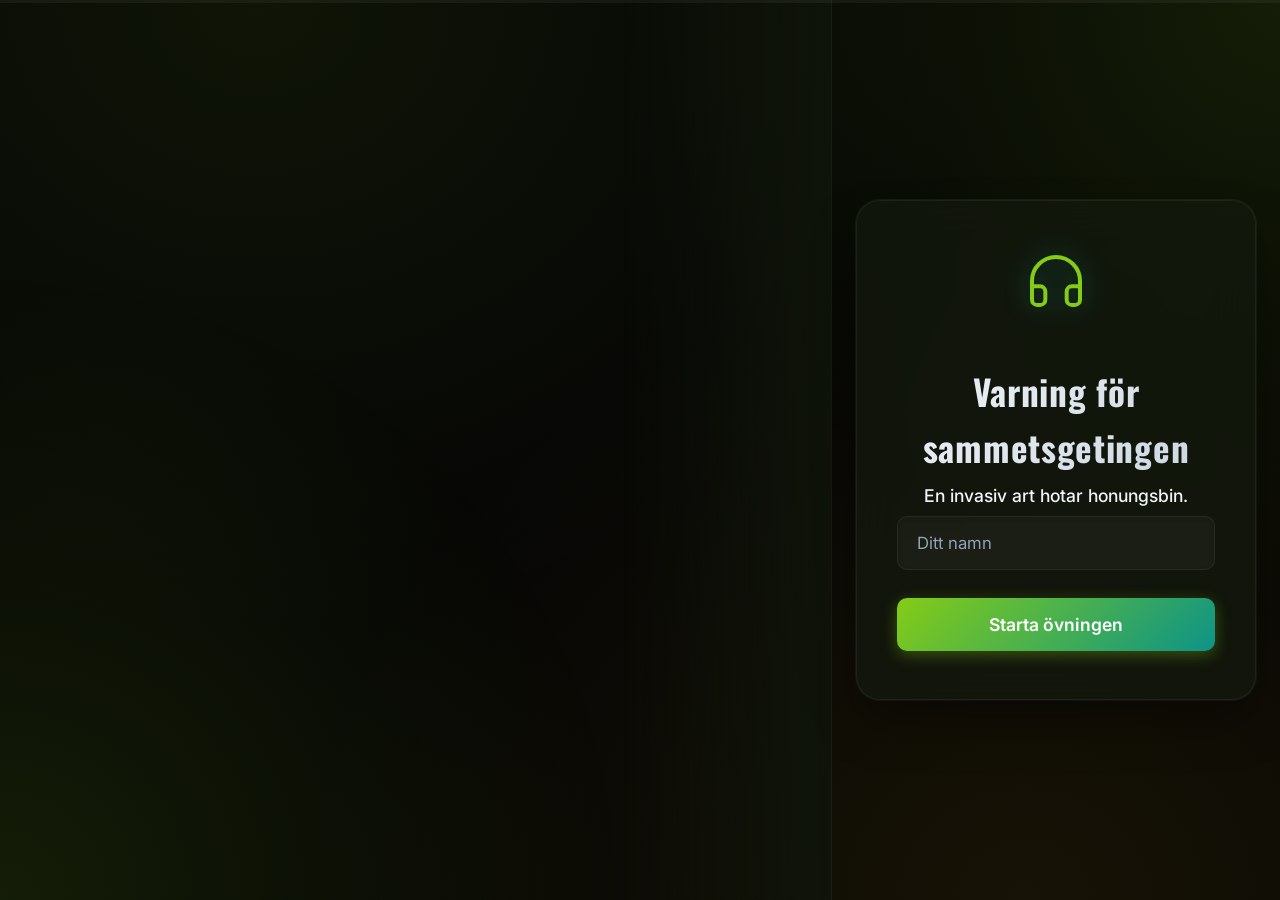
<file: index.html>
<!DOCTYPE html>
<html lang="sv">
<head>
    <meta charset="UTF-8">
    <meta name="viewport" content="width=device-width, initial-scale=1.0">
    <title>SoundPulse — Interaktiv Ljudupplevelse</title>
    <meta name="description" content="SoundPulse — en interaktiv ljud-slideshow med synkad transkription, bilder och frågor för klassrummet.">
    <link href="https://fonts.googleapis.com/css2?family=Inter:wght@300;400;500;600;700;800;900&family=Oswald:wght@400;500;600;700&display=swap" rel="stylesheet">
    <style>
        /* ===================================================================
           SOUNDPULSE v2.0 — Design System
           Glassmorphism dark theme, Inter + Oswald typography
           Red Team VEP revision — all K1-K4, V1-V8, F1-F6 addressed
           =================================================================== */

        :root {
            --sp-bg-deep: #0f140a;
            --sp-bg-primary: #151c0f;
            --sp-bg-surface: rgba(20, 26, 15, 0.7);
            --sp-bg-surface-light: rgba(30, 40, 25, 0.5);
            --sp-bg-glass: rgba(255, 255, 255, 0.04);
            --sp-border: rgba(255, 255, 255, 0.06);
            --sp-border-hover: rgba(255, 255, 255, 0.12);
            --sp-accent: #84cc16;
            --sp-accent-glow: rgba(132, 204, 22, 0.35);
            --sp-accent-soft: rgba(132, 204, 22, 0.12);
            --sp-accent-warm: #eab308;
            --sp-accent-warm-glow: rgba(234, 179, 8, 0.3);
            --sp-correct: #10b981;
            --sp-correct-bg: rgba(16, 185, 129, 0.12);
            --sp-incorrect: #ef4444;
            --sp-incorrect-bg: rgba(239, 68, 68, 0.1);
            --sp-warning: #eab308;
            --sp-text: #f0f4f8;
            --sp-text-secondary: #cbd5e1;
            --sp-text-muted: #94a3b8;
            --sp-font-body: 'Inter', -apple-system, BlinkMacSystemFont, sans-serif;
            --sp-font-display: 'Oswald', sans-serif;
            --sp-radius: 16px;
            --sp-radius-sm: 10px;
            --sp-radius-lg: 24px;
            --z-base: 1;
            --z-content: 10;
            --z-player: 50;
            --z-overlay: 100;
            --z-message: 500;
            --z-toast: 1000;
        }

        *, *::before, *::after { margin: 0; padding: 0; box-sizing: border-box; }
        html { font-size: 16px; -webkit-text-size-adjust: 100%; scroll-behavior: smooth; }
        body {
            font-family: var(--sp-font-body);
            background: var(--sp-bg-deep);
            color: var(--sp-text);
            min-height: 100vh;
            overflow-x: hidden;
            line-height: 1.6;
        }

        /* === BACKGROUND === */
        .sp-bg {
            position: fixed; inset: 0; z-index: 0;
            background-color: #050505;
            background-image: 
                radial-gradient(ellipse at 20% 0%, rgba(132, 204, 22, 0.08) 0%, transparent 50%),
                radial-gradient(ellipse at 80% 100%, rgba(234, 179, 8, 0.08) 0%, transparent 50%);
        }

        /* === OFFLINE BANNER (K2) === */
        #spOfflineBanner {
            position: fixed; top: 0; left: 0; right: 0;
            background: #ef4444; color: #fff;
            text-align: center; padding: 0.5rem;
            font-weight: bold; z-index: 9999;
            display: none;
            box-shadow: 0 4px 15px rgba(0,0,0,0.5);
            animation: spSlideDown 0.3s ease-out;
        }

        /* === PROGRESS BAR === */
        .sp-progress-wrap {
            position: fixed; top: 0; left: 0; right: 0; height: 3px;
            background: rgba(255,255,255,0.05); z-index: var(--z-toast);
        }
        .sp-progress-fill {
            height: 100%; width: 0%;
            background: linear-gradient(90deg, var(--sp-accent), var(--sp-accent-warm));
            transition: width 0.3s ease;
        }

        /* === FULLSCREEN MSG === */
        .sp-fullscreen-msg {
            position: fixed; inset: 0; z-index: var(--z-message);
            display: flex; align-items: center; justify-content: center;
            background: #1f2937;
            opacity: 0; pointer-events: none;
            transition: opacity 0.3s ease;
        }
        .sp-fullscreen-msg.show { opacity: 1; pointer-events: all; }
        .sp-fullscreen-msg h1 {
            font-family: var(--sp-font-display);
            font-size: clamp(2rem, 6vw, 4rem);
            text-align: center; padding: 2rem;
            text-transform: uppercase; letter-spacing: 0.05em;
        }

        /* === APP CONTAINER === */
        .sp-main {
            position: relative; z-index: var(--z-content);
            max-width: 1400px; margin: 0 auto;
            padding: 1rem 1.5rem;
            height: 100vh;
            display: flex; flex-direction: column;
            overflow: hidden;
        }

        /* === HEADER === */
        .sp-header {
            display: flex; align-items: center; justify-content: space-between;
            padding: 0.6rem 1rem;
            flex-shrink: 0;
            background: var(--sp-bg-surface);
            backdrop-filter: blur(20px);
            border: 1px solid var(--sp-border);
            border-radius: var(--sp-radius);
            margin-bottom: 1.5rem;
        }
        .sp-header-title {
            font-family: var(--sp-font-display);
            font-size: 1.1rem; font-weight: 600;
            letter-spacing: 0.02em;
        }
        .sp-header-badge {
            font-size: 0.7rem; font-weight: 600;
            padding: 0.25rem 0.6rem;
            border-radius: 99px;
            background: var(--sp-accent-soft);
            color: var(--sp-accent);
            text-transform: uppercase; letter-spacing: 0.08em;
        }
        .sp-login-wrapper {
            display: flex;
            min-height: 100vh; width: 100%;
            position: relative; z-index: 10;
        }
        .sp-login-video-area { display: none; }
        .sp-login-form-area {
            flex: 1; display: flex; align-items: center; justify-content: center;
            padding: 1.5rem; position: relative;
        }
        @media (min-width: 800px) {
            .sp-login-video-area {
                display: block; flex: 0 0 65%;
                position: relative; overflow: hidden;
                border-right: 1px solid var(--sp-border);
            }
            .sp-login-video-area video {
                position: absolute; inset: 0;
                width: 100%; height: 100%; object-fit: cover;
                opacity: 0.9;
            }
            .sp-login-video-overlay {
                position: absolute; inset: 0;
                background: linear-gradient(to right, transparent 75%, var(--sp-bg-deep) 100%);
            }
        }
        .sp-login-wrapper::before {
            content: '';
            position: absolute; inset: 0;
            background: radial-gradient(circle at top right, var(--sp-accent-soft), transparent 40%),
                        radial-gradient(circle at bottom left, var(--sp-accent-soft), transparent 40%);
            z-index: -1; pointer-events: none;
        }

        /* === LOGIN === */
        .sp-login {
            display: flex; align-items: center; justify-content: center;
            min-height: 100vh; padding: 1.5rem;
            position: relative;
            z-index: 10;
        }
        .sp-login-card {
            background: var(--sp-bg-surface);
            backdrop-filter: blur(24px);
            -webkit-backdrop-filter: blur(24px);
            border: 1px solid var(--sp-border);
            box-shadow: 0 25px 50px -12px rgba(0,0,0,0.5), 0 0 0 1px var(--sp-border);
            border-radius: var(--sp-radius-lg);
            padding: 3rem 2.5rem;
            max-width: 440px; width: 100%;
            text-align: center;
            animation: spCardEnter 0.6s cubic-bezier(0.16, 1, 0.3, 1);
        }
        @media (max-width: 480px) {
            .sp-login-card { padding: 2rem 1.5rem; border-radius: var(--sp-radius); }
        }
        .sp-login-logo { 
            font-size: 3.5rem; margin-bottom: 1.5rem; 
            color: var(--sp-accent);
            filter: drop-shadow(0 0 12px rgba(20, 184, 166, 0.4));
        }
        .sp-login-card h1 {
            font-family: var(--sp-font-display);
            font-size: 2.2rem; font-weight: 700;
            letter-spacing: 0.02em; margin-bottom: 0.5rem;
            background: linear-gradient(135deg, var(--sp-text), var(--sp-text-secondary));
            -webkit-background-clip: text;
            -webkit-text-fill-color: transparent;
        }
        .sp-subtitle {
            color: var(--sp-text-secondary);
            font-size: 1rem; margin-bottom: 0.3rem;
        }
        .sp-login-input {
            width: 100%; padding: 1rem 1.2rem;
            background: var(--sp-bg-glass);
            border: 1px solid var(--sp-border);
            border-radius: var(--sp-radius-sm);
            color: var(--sp-text); font-size: 1.05rem;
            font-family: var(--sp-font-body);
            outline: none; transition: all 0.2s;
            margin-bottom: 1.2rem;
            box-shadow: inset 0 2px 4px rgba(0,0,0,0.1);
        }
        .sp-login-input:focus { 
            border-color: var(--sp-accent); 
            background: var(--sp-bg-surface-light);
            box-shadow: 0 0 0 3px var(--sp-accent-soft), inset 0 2px 4px rgba(0,0,0,0.1); 
        }
        .sp-login-input::placeholder { color: var(--sp-text-muted); }

        /* === BUTTONS === */
        .sp-btn-primary {
            width: 100%; padding: 0.9rem 1.5rem;
            background: linear-gradient(135deg, var(--sp-accent), #0d9488);
            color: #fff; border: none; border-radius: var(--sp-radius-sm);
            font-size: 1rem; font-weight: 600;
            font-family: var(--sp-font-body);
            cursor: pointer; transition: all 0.2s;
            box-shadow: 0 4px 15px var(--sp-accent-glow);
        }
        .sp-btn-primary:hover { transform: translateY(-1px); box-shadow: 0 6px 20px var(--sp-accent-glow); }
        .sp-btn-primary:focus-visible { outline: 2px solid var(--sp-accent); outline-offset: 2px; }

        .sp-btn-ghost {
            width: 100%; padding: 0.8rem 1.5rem;
            background: transparent;
            color: var(--sp-text-secondary);
            border: 1px solid var(--sp-border);
            border-radius: var(--sp-radius-sm);
            font-size: 0.9rem; font-weight: 500;
            font-family: var(--sp-font-body);
            cursor: pointer; transition: all 0.2s;
        }
        .sp-btn-ghost:hover { border-color: var(--sp-border-hover); color: var(--sp-text); }
        .sp-btn-ghost:focus-visible { outline: 2px solid var(--sp-accent); outline-offset: 2px; }

        .sp-btn-sm {
            padding: 0.5rem 1rem;
            background: var(--sp-bg-glass);
            border: 1px solid var(--sp-border);
            border-radius: var(--sp-radius-sm);
            color: var(--sp-text-secondary);
            font-size: 0.8rem; font-weight: 500;
            font-family: var(--sp-font-body);
            cursor: pointer; transition: all 0.2s;
        }
        .sp-btn-sm:hover { border-color: var(--sp-accent); color: var(--sp-accent); }
        .sp-btn-sm:focus-visible { outline: 2px solid var(--sp-accent); outline-offset: 2px; }

        .sp-divider {
            display: flex; align-items: center; gap: 1rem;
            color: var(--sp-text-muted); font-size: 0.8rem;
            margin: 1.2rem 0;
        }
        .sp-divider::before, .sp-divider::after {
            content: ''; flex: 1; height: 1px;
            background: var(--sp-border);
        }

        /* === MODE SELECTOR === */
        .sp-mode-selector {
            display: flex; gap: 1rem; margin-top: 1.5rem;
        }
        .sp-mode-card {
            flex: 1; padding: 1.2rem;
            background: var(--sp-bg-glass);
            border: 1px solid var(--sp-border);
            border-radius: var(--sp-radius);
            text-align: center; cursor: pointer;
            transition: all 0.25s;
        }
        .sp-mode-card:hover { border-color: var(--sp-accent); transform: translateY(-2px); }
        .sp-mode-card:focus-visible { outline: 2px solid var(--sp-accent); outline-offset: 2px; }
        .sp-mode-card .sp-mode-icon { font-size: 2rem; margin-bottom: 0.5rem; }
        .sp-mode-card .sp-mode-label {
            font-weight: 600; font-size: 0.9rem;
            color: var(--sp-text);
        }
        .sp-mode-card .sp-mode-desc {
            font-size: 0.75rem; color: var(--sp-text-muted);
            margin-top: 0.3rem;
        }

        /* === PLAYER === */
        .sp-player {
            background: var(--sp-bg-surface);
            backdrop-filter: blur(20px);
            border: 1px solid var(--sp-border);
            border-radius: var(--sp-radius);
            padding: 0.8rem 1rem;
            margin-bottom: 0.8rem;
            flex-shrink: 0;
            display: flex; align-items: center; gap: 0.8rem;
        }
        .sp-player-btn {
            width: 44px; height: 44px;
            background: linear-gradient(135deg, var(--sp-accent), #0d9488);
            border: none; border-radius: 50%;
            color: #fff; font-size: 1.1rem;
            cursor: pointer; display: flex;
            align-items: center; justify-content: center;
            transition: transform 0.15s;
            flex-shrink: 0;
        }
        .sp-player-btn:hover { transform: scale(1.08); }
        .sp-player-btn:focus-visible { outline: 2px solid var(--sp-accent); outline-offset: 2px; }

        .sp-timeline-wrap { flex: 1; display: flex; flex-direction: column; gap: 0.3rem; }
        .sp-timeline {
            width: 100%; height: 6px;
            -webkit-appearance: none; appearance: none;
            background: rgba(255,255,255,0.08);
            border-radius: 3px; outline: none;
            cursor: pointer;
        }
        .sp-timeline::-webkit-slider-thumb {
            -webkit-appearance: none; width: 14px; height: 14px;
            border-radius: 50%;
            background: var(--sp-accent);
            box-shadow: 0 0 6px var(--sp-accent-glow);
            cursor: pointer;
        }
        .sp-timeline::-moz-range-thumb {
            width: 14px; height: 14px;
            border-radius: 50%; border: none;
            background: var(--sp-accent);
            box-shadow: 0 0 6px var(--sp-accent-glow);
            cursor: pointer;
        }
        .sp-timeline::-moz-range-track {
            background: rgba(255,255,255,0.08);
            border-radius: 3px; height: 4px;
        }
        .sp-time-row {
            display: flex; justify-content: space-between;
            font-size: 0.7rem; color: var(--sp-text-muted);
            font-variant-numeric: tabular-nums;
        }
        .sp-speed-btn {
            padding: 0.3rem 0.6rem;
            background: var(--sp-bg-glass);
            border: 1px solid var(--sp-border);
            border-radius: 6px;
            color: var(--sp-text-secondary);
            font-size: 0.75rem; font-weight: 600;
            cursor: pointer; transition: all 0.2s;
            font-family: var(--sp-font-body);
        }
        .sp-speed-btn:hover { border-color: var(--sp-accent); color: var(--sp-accent); }
        .sp-speed-btn:focus-visible { outline: 2px solid var(--sp-accent); outline-offset: 2px; }

        /* === VISUAL CONTENT === */
        .sp-split-layout {
            display: grid;
            grid-template-columns: 1fr;
            gap: 1rem;
            position: relative;
            flex: 1;
            overflow: hidden;
        }
        @media (min-width: 900px) {
            .sp-split-layout {
                grid-template-columns: 35% 1fr;
            }
            .sp-split-layout.no-visual {
                grid-template-columns: 1fr;
            }
        }
        .sp-triptych {
            display: flex;
            flex-direction: column;
            gap: 1rem;
            height: 100%;
        }
        .sp-triptych-top {
            display: flex;
            gap: 1rem;
            height: 40%;
        }
        .sp-triptych-top img {
            width: 50%;
            object-fit: cover;
            border-radius: var(--sp-radius);
            border: 2px solid transparent;
            transition: all 0.6s ease;
            filter: brightness(0.6);
        }
        .sp-triptych-top img.highlight {
            border-color: var(--sp-accent-warm);
            box-shadow: 0 0 25px rgba(234, 179, 8, 0.4), inset 0 0 15px rgba(234, 179, 8, 0.1);
            filter: brightness(1);
            transform: scale(1.03);
        }
        .sp-triptych-top img.dimmed {
            filter: brightness(0.3);
            transform: scale(0.97);
        }
        .sp-triptych-bottom {
            position: relative;
            flex: 1;
            border-radius: var(--sp-radius);
            overflow: hidden;
            border: 1px solid var(--sp-border);
            background: #000;
        }
        .sp-visual-side {
            position: relative;
            border-radius: var(--sp-radius);
            overflow: hidden;
            background: rgba(10, 15, 10, 0.4);
            border: 1px solid rgba(255,255,255,0.06);
            box-shadow: 0 10px 30px -10px rgba(0,0,0,0.5);
            height: 100%;
        }
        .sp-bg-video {
            position: absolute; inset: 0;
            width: 100%; height: 100%;
            object-fit: contain;
            opacity: 0.8;
        }
        .sp-dynamic-side {
            position: relative;
            display: flex; flex-direction: column;
            background: rgba(15, 20, 15, 0.3);
            backdrop-filter: blur(24px);
            -webkit-backdrop-filter: blur(24px);
            border: 1px solid rgba(255,255,255,0.06);
            border-radius: var(--sp-radius);
            padding: 1.5rem;
            overflow: hidden;
            box-shadow: 0 10px 30px -10px rgba(0,0,0,0.5);
            flex: 1;
            min-height: 0;
        }

        .sp-visual {
            background: var(--sp-bg-surface);
            backdrop-filter: blur(20px);
            border: 1px solid var(--sp-border);
            border-radius: var(--sp-radius);
            overflow: hidden; margin-bottom: 1.5rem;
            aspect-ratio: 16/9; position: relative;
        }
        .sp-visual img { width: 100%; height: 100%; object-fit: cover; }
        .sp-segment-title {
            position: absolute; bottom: 0; left: 0; right: 0;
            padding: 1.5rem 1.5rem 1rem 1.5rem;
            background: linear-gradient(transparent, rgba(0,0,0,0.85));
            font-family: var(--sp-font-display);
            font-size: 1.4rem; font-weight: 600;
            color: #ffffff !important;
            text-shadow: 0 2px 6px rgba(0,0,0,0.9);
        }

        /* === TRANSCRIPT === */
        .sp-transcript {
            padding: 4rem 0;
            flex: 1;
            overflow-y: auto;
            scroll-behavior: smooth;
            background: transparent;
            border: none;
            box-shadow: none;
            transition: opacity 0.3s;
            mask-image: linear-gradient(to bottom, transparent 0%, black 15%, black 85%, transparent 100%);
            -webkit-mask-image: linear-gradient(to bottom, transparent 0%, black 15%, black 85%, transparent 100%);
        }
        .sp-line { margin-bottom: 2rem; transition: transform 0.4s cubic-bezier(0.4, 0, 0.2, 1); transform-origin: left center; }
        .sp-line.active-line { transform: scale(1.03); }
        .sp-word { 
            transition: all 0.2s ease-out; 
            border-radius: 4px; padding: 2px 4px; cursor: default; 
            font-size: 1.8rem; line-height: 2.2; font-weight: 500;
            color: #6a7370;
        }
        .sp-word.spoken { 
            color: #a0a8a5;
        }
        .sp-word.active { 
            color: #fde047 !important; 
            font-weight: 700; 
            background: transparent; 
            text-shadow: 0 0 10px rgba(253, 224, 71, 0.3);
        }
        .sp-segment-break { display: block; height: 0.5rem; }
        .sp-word.has-gloss {
            text-decoration: underline;
            text-decoration-color: rgba(234, 179, 8, 0.7);
            text-decoration-style: dotted;
            text-decoration-thickness: 2px;
            text-underline-offset: 4px;
            cursor: help;
            position: relative;
        }
        .sp-word.has-gloss:hover, .sp-word.has-gloss:focus {
            text-decoration-color: rgba(234, 179, 8, 1);
            text-decoration-style: solid;
            background: rgba(234, 179, 8, 0.08);
        }
        .sp-gloss-popup {
            position: absolute;
            top: calc(100% + 4px); left: 0;
            transform: none;
            background: var(--sp-bg-deep);
            border: 1px solid var(--sp-accent-warm);
            border-radius: 8px;
            padding: 0.5rem 0.8rem;
            font-size: 0.75rem;
            color: var(--sp-text);
            line-height: 1.4;
            white-space: normal;
            width: max-content; max-width: 220px; min-width: 160px;
            z-index: 100;
            box-shadow: 0 8px 24px rgba(0,0,0,0.6);
            pointer-events: none;
            opacity: 0;
            transition: opacity 0.2s;
        }
        .sp-word.has-gloss:hover .sp-gloss-popup,
        .sp-word.has-gloss:focus .sp-gloss-popup {
            opacity: 1;
        }

        /* === QUESTION OVERLAY (3D FLIP) === */
        .sp-dynamic-side {
            perspective: 1200px;
        }
        .sp-question-wrap {
            position: absolute; inset: 0; z-index: var(--z-overlay);
            display: flex; align-items: center; justify-content: center;
            background: var(--sp-bg-deep);
            opacity: 0; pointer-events: none;
            padding: 1.5rem;
            backface-visibility: hidden;
            transform: rotateY(180deg);
            transition: opacity 0.15s ease, transform 0.5s ease;
            border-radius: var(--sp-radius);
        }
        .sp-question-wrap.show {
            opacity: 1; pointer-events: all;
            transform: rotateY(0deg);
        }
        .sp-question-card {
            background: var(--sp-bg-surface);
            backdrop-filter: blur(30px);
            border: 1px solid var(--sp-border);
            border-radius: var(--sp-radius-lg);
            padding: 2rem;
            max-width: 600px; width: 100%;
            max-height: 90vh; overflow-y: auto;
        }
        .sp-q-badge {
            font-size: 0.7rem; font-weight: 600;
            padding: 0.25rem 0.7rem;
            border-radius: 99px;
            background: var(--sp-accent-soft);
            color: var(--sp-accent);
            display: inline-block; margin-bottom: 1rem;
            text-transform: uppercase; letter-spacing: 0.06em;
        }

        /* === GLOSSARY TOOLTIP (tap-friendly) === */
        .sp-glossary {
            border-bottom: 1px dashed var(--sp-accent);
            cursor: help;
            color: var(--sp-accent);
        }
        .sp-glossary-def {
            display: none;
            background: #1e293b;
            color: #e2e8f0;
            padding: 0.6rem 0.8rem;
            border-radius: 8px;
            font-size: 0.8rem;
            line-height: 1.4;
            margin-top: 0.4rem;
            box-shadow: 0 4px 20px rgba(0,0,0,0.4);
            animation: spFadeSlideUp 0.2s ease-out;
        }
        .sp-glossary-def.show { display: block; }

        /* === TRANSCRIPT TOGGLE === */
        .sp-transcript-toggle {
            display: none;
            width: 100%; padding: 0.5rem;
            background: var(--sp-bg-glass);
            border: 1px solid var(--sp-border);
            border-radius: var(--sp-radius-sm);
            color: var(--sp-text-secondary);
            font-size: 0.8rem; font-family: var(--sp-font-body);
            cursor: pointer; transition: all 0.2s;
            margin-bottom: 0.5rem;
        }
        .sp-transcript-toggle:hover { border-color: var(--sp-accent); color: var(--sp-accent); }
        @media (max-width: 640px) {
            .sp-transcript-toggle { display: block; }
            .sp-transcript.collapsed { display: none; }
        }

        /* === INSTRUCTION OVERLAY === */
        .sp-intro-overlay {
            position: fixed; inset: 0; z-index: var(--z-overlay);
            display: flex; align-items: center; justify-content: center;
            background: rgba(5, 5, 8, 0.92);
            backdrop-filter: blur(12px);
            padding: 1.5rem;
        }
        .sp-intro-card {
            background: var(--sp-bg-surface);
            border: 1px solid var(--sp-border);
            border-radius: var(--sp-radius-lg);
            padding: 2.5rem 2rem;
            max-width: 480px; width: 100%;
            text-align: center;
            animation: spCardEnter 0.5s ease-out;
        }
        .sp-intro-card h2 {
            font-family: var(--sp-font-display);
            font-size: 1.6rem; margin-bottom: 1.5rem;
        }
        .sp-intro-steps {
            text-align: left;
            margin: 1.5rem 0;
        }
        .sp-intro-step {
            display: flex; align-items: flex-start; gap: 0.8rem;
            margin-bottom: 1rem;
            font-size: 0.95rem;
            color: var(--sp-text-secondary);
        }
        .sp-intro-step-icon {
            font-size: 1.3rem;
            flex-shrink: 0;
            margin-top: 0.1rem;
        }

        /* === REWIND BUTTON === */
        .sp-rewind-btn {
            display: inline-flex; align-items: center; gap: 0.5rem;
            background: var(--sp-bg-surface-light); border: 1px solid var(--sp-border);
            color: var(--sp-text); border-radius: var(--sp-radius-sm);
            padding: 0.6rem 1rem; font-size: 0.85rem; font-weight: 500;
            cursor: pointer; transition: all 0.2s;
            margin-top: 1rem; box-shadow: 0 2px 5px rgba(0,0,0,0.1);
        }
        .sp-rewind-btn:hover { 
            border-color: var(--sp-accent); color: var(--sp-accent); 
            background: var(--sp-bg-surface); transform: translateY(-1px);
            box-shadow: 0 4px 8px rgba(0,0,0,0.15);
        }
        .sp-rewind-btn:active { transform: translateY(0); }
        .sp-q-text {
            font-size: 1.25rem; font-weight: 500;
            line-height: 1.5; margin-bottom: 1.5rem;
            color: var(--sp-text);
        }

        /* MC options */
        .sp-options { display: flex; flex-direction: column; gap: 0.6rem; }
        .sp-opt {
            display: flex; align-items: center; gap: 1rem;
            padding: 1rem 1.2rem;
            background: var(--sp-bg-surface-light); border: 2px solid var(--sp-border);
            border-radius: var(--sp-radius-sm); cursor: pointer; transition: all 0.2s;
            font-size: 1.15rem; color: var(--sp-text);
        }
        .sp-opt:hover { border-color: var(--sp-accent); background: var(--sp-accent-soft); }
        .sp-opt:focus-visible { outline: 2px solid var(--sp-accent); outline-offset: 2px; }
        .sp-opt.correct-opt { border-color: var(--sp-correct); background: var(--sp-correct-bg); }
        .sp-opt.wrong-opt { border-color: var(--sp-incorrect); background: var(--sp-incorrect-bg); }
        .sp-opt.dimmed { opacity: 0.4; }
        .sp-letter {
            width: 28px; height: 28px;
            display: flex; align-items: center; justify-content: center;
            border-radius: 6px; font-weight: 700; font-size: 0.8rem;
            background: var(--sp-bg-surface-light);
            color: var(--sp-text-secondary);
            flex-shrink: 0;
        }

        /* Categorize */
        .sp-cat-area { display: flex; flex-direction: column; gap: 1rem; margin-bottom: 1rem; }
        .sp-cat-bucket {
            background: var(--sp-bg-glass);
            border: 1px solid var(--sp-border);
            border-radius: var(--sp-radius-sm);
            padding: 0.8rem; min-height: 60px;
        }
        .sp-cat-bucket-title {
            font-size: 0.8rem; font-weight: 600;
            color: var(--sp-accent); margin-bottom: 0.5rem;
            text-transform: uppercase; letter-spacing: 0.05em;
        }
        .sp-chip-pool { display: flex; flex-wrap: wrap; gap: 0.5rem; margin-bottom: 1rem; }
        .sp-chip {
            padding: 0.5rem 0.9rem;
            background: var(--sp-bg-surface-light);
            border: 1px solid var(--sp-border);
            border-radius: 99px;
            font-size: 0.85rem; cursor: pointer;
            transition: all 0.2s; user-select: none;
        }
        .sp-chip:hover { border-color: var(--sp-accent); }
        .sp-chip:focus-visible { outline: 2px solid var(--sp-accent); outline-offset: 2px; }
        .sp-chip.assigned-0 { border-color: var(--sp-accent); color: var(--sp-accent); background: var(--sp-accent-soft); }
        .sp-chip.assigned-1 { border-color: var(--sp-accent-warm); color: var(--sp-accent-warm); background: rgba(245,158,11,0.12); }
        .sp-chip.correct-chip { border-color: var(--sp-correct); background: var(--sp-correct-bg); }
        .sp-chip.wrong-chip { border-color: var(--sp-incorrect); background: var(--sp-incorrect-bg); }

        /* Match */
        .sp-match-area { display: grid; grid-template-columns: 1fr 1fr; gap: 0.8rem; margin-bottom: 1rem; }
        .sp-match-item {
            padding: 0.7rem 0.9rem;
            background: var(--sp-bg-glass);
            border: 1px solid var(--sp-border);
            border-radius: var(--sp-radius-sm);
            font-size: 0.85rem; cursor: pointer;
            transition: all 0.2s; text-align: center;
        }
        @media (max-width: 640px) {
            .sp-match-area { gap: 0.4rem; }
            .sp-match-item { font-size: 0.75rem; padding: 0.4rem; }
        }
        .sp-match-item:hover { border-color: var(--sp-accent); }
        .sp-match-item:focus-visible { outline: 2px solid var(--sp-accent); outline-offset: 2px; }
        .sp-match-item.selected { border-color: var(--sp-accent); background: var(--sp-accent-soft); box-shadow: 0 0 10px var(--sp-accent-glow); }
        .sp-match-item.paired { opacity: 0.5; pointer-events: none; border-color: var(--sp-correct); }
        .sp-match-item.wrong-match { border-color: var(--sp-incorrect); background: var(--sp-incorrect-bg); }

        /* Lucktext */
        .sp-lucktext-area { font-size: 1rem; line-height: 2; margin-bottom: 1rem; }
        .sp-luck-input {
            display: inline-block; width: 120px;
            padding: 0.3rem 0.6rem;
            background: var(--sp-bg-glass);
            border: none; border-bottom: 2px solid var(--sp-accent);
            color: var(--sp-text); font-size: 0.95rem;
            font-family: var(--sp-font-body);
            outline: none; transition: border-color 0.2s;
            border-radius: 4px 4px 0 0;
        }
        .sp-luck-input:focus { border-bottom-color: var(--sp-accent-warm); }
        .sp-luck-input.correct-input { border-bottom-color: var(--sp-correct); background: var(--sp-correct-bg); }
        .sp-luck-input.wrong-input { border-bottom-color: var(--sp-incorrect); background: var(--sp-incorrect-bg); }

        /* Freetext */
        .sp-freetext-area { margin-bottom: 1rem; }
        .sp-freetext-textarea {
            width: 100%; min-height: 100px;
            padding: 0.9rem 1rem;
            background: var(--sp-bg-glass);
            border: 1px solid var(--sp-border);
            border-radius: var(--sp-radius-sm);
            color: var(--sp-text); font-size: 0.95rem;
            font-family: var(--sp-font-body);
            outline: none; resize: vertical;
            transition: border-color 0.2s;
        }
        .sp-freetext-textarea:focus { border-color: var(--sp-accent); }
        .sp-freetext-textarea::placeholder { color: var(--sp-text-muted); }

        /* Feedback */
        .sp-feedback {
            margin-top: 1rem; padding: 1rem;
            border-radius: var(--sp-radius-sm);
            font-size: 0.9rem; line-height: 1.5;
            display: none;
        }
        .sp-feedback.show { display: block; animation: spFadeSlideUp 0.3s ease-out; }
        .sp-feedback.ok { background: var(--sp-correct-bg); border: 1px solid rgba(16,185,129,0.3); color: #a7f3d0; }
        .sp-feedback.nok { background: var(--sp-incorrect-bg); border: 1px solid rgba(239,68,68,0.3); color: #fca5a5; }
        .sp-feedback.pending { background: rgba(245,158,11,0.12); border: 1px solid rgba(245,158,11,0.3); color: #fde68a; }
        .sp-feedback.local-saved { background: rgba(245,158,11,0.18); border: 1px solid rgba(245,158,11,0.4); color: #fde68a; }
        .sp-sync-badge { display:inline-block; font-size:0.75rem; padding:0.15rem 0.5rem; border-radius:999px; margin-left:0.5rem; vertical-align:middle; }
        .sp-sync-badge.synced { background:rgba(16,185,129,0.2); color:#6ee7b7; }
        .sp-sync-badge.saving { background:rgba(245,158,11,0.2); color:#fde68a; animation: spPulse 1.5s infinite; }
        .sp-sync-badge.local { background:rgba(239,68,68,0.15); color:#fca5a5; }
        @keyframes spPulse { 0%,100% { opacity:1; } 50% { opacity:0.5; } }

        .sp-continue-btn {
            display: none; width: 100%;
            margin-top: 1rem; padding: 0.8rem;
            background: var(--sp-bg-glass);
            border: 1px solid var(--sp-border);
            border-radius: var(--sp-radius-sm);
            color: var(--sp-text); font-size: 0.9rem;
            font-weight: 600; cursor: pointer;
            font-family: var(--sp-font-body);
            transition: all 0.2s;
        }
        .sp-continue-btn.show { display: block; animation: spFadeSlideUp 0.3s ease-out; }
        .sp-continue-btn:hover { border-color: var(--sp-accent); }
        .sp-continue-btn:focus-visible { outline: 2px solid var(--sp-accent); outline-offset: 2px; }

        .sp-submit-btn {
            padding: 0.7rem 1.5rem;
            background: linear-gradient(135deg, var(--sp-accent), #0d9488);
            color: #fff; border: none;
            border-radius: var(--sp-radius-sm);
            font-size: 0.9rem; font-weight: 600;
            cursor: pointer; transition: all 0.2s;
            font-family: var(--sp-font-body);
        }
        .sp-submit-btn:hover { transform: translateY(-1px); }
        .sp-submit-btn:focus-visible { outline: 2px solid var(--sp-accent); outline-offset: 2px; }
        .sp-submit-btn:disabled { opacity: 0.5; cursor: not-allowed; transform: none; }

        .sp-star {
            font-size: 2rem;
            background: none;
            border: none;
            cursor: pointer;
            padding: 0.2rem;
            opacity: 0.5;
            color: var(--sp-text-muted);
            transition: transform 0.2s, opacity 0.2s, color 0.2s;
            display: inline-block;
        }
        .sp-star:hover {
            transform: scale(1.2);
            opacity: 0.9;
        }

        /* === RESULTS === */
        .sp-results { text-align: center; }
        .sp-results-emoji { font-size: 4rem; margin-bottom: 0.5rem; }
        .sp-results h2 { font-family: var(--sp-font-display); font-size: 1.8rem; margin-bottom: 0.5rem; }
        .sp-score-line { color: var(--sp-text-secondary); margin-bottom: 1.5rem; }
        .sp-result-row {
            display: flex; align-items: center; gap: 0.8rem;
            padding: 0.6rem 0.8rem; border-radius: 8px;
            margin-bottom: 0.4rem; font-size: 0.85rem;
        }
        .sp-result-row.ok { background: var(--sp-correct-bg); }
        .sp-result-row.nok { background: var(--sp-incorrect-bg); }
        .sp-result-icon { font-size: 1.1rem; flex-shrink: 0; }

        /* === TEACHER PANEL === */
        .sp-teacher {
            position: relative; z-index: var(--z-content);
            max-width: 1100px; margin: 0 auto;
            padding: 1.5rem; min-height: 100vh;
        }
        .sp-teacher-layout {
            display: flex;
            flex-direction: column;
            gap: 1.5rem;
        }
        .sp-panel-bottom { display: flex; gap: 1rem; align-items: center; justify-content: space-between; flex-wrap: wrap; }

        /* Custom Premium Tooltips */
        .sp-q-square .sp-tooltip {
            visibility: hidden;
            opacity: 0;
            position: absolute;
            bottom: 135%;
            left: 50%;
            transform: translateX(-50%) translateY(4px);
            background: rgba(17, 24, 39, 0.98);
            color: #f3f4f6;
            padding: 0.6rem 0.8rem;
            border-radius: 6px;
            font-size: 0.75rem;
            width: 240px;
            box-shadow: 0 10px 20px rgba(0,0,0,0.5), 0 4px 6px rgba(0,0,0,0.5);
            border: 1px solid rgba(255, 255, 255, 0.12);
            z-index: 9999;
            pointer-events: none;
            line-height: 1.4;
            text-align: left;
            white-space: normal;
            transition: opacity 0.15s ease, transform 0.15s ease, visibility 0.15s;
        }
        .sp-q-square .sp-tooltip::after {
            content: "";
            position: absolute;
            top: 100%;
            left: 50%;
            transform: translateX(-50%);
            border-width: 5px;
            border-style: solid;
            border-color: rgba(17, 24, 39, 0.98) transparent transparent transparent;
        }
        .sp-q-square:hover .sp-tooltip {
            visibility: visible;
            opacity: 1;
            transform: translateX(-50%) translateY(0);
        }
        
        .sp-panel {
            background: var(--sp-bg-surface);
            backdrop-filter: blur(20px);
            border: 1px solid var(--sp-border);
            border-radius: var(--sp-radius);
            padding: 1.2rem;
            box-shadow: 0 4px 20px rgba(0,0,0,0.2);
        }
        .sp-panel-title {
            font-family: var(--sp-font-display);
            font-size: 0.9rem; font-weight: 600;
            color: var(--sp-accent); margin-bottom: 1rem;
            text-transform: uppercase; letter-spacing: 0.06em;
        }
        .sp-q-list { display: flex; flex-direction: column; gap: 0.4rem; }
        .sp-q-list-item {
            display: flex; align-items: center; gap: 0.6rem;
            padding: 0.6rem 0.8rem;
            background: var(--sp-bg-glass);
            border: 1px solid var(--sp-border);
            border-radius: 8px;
            font-size: 0.8rem; cursor: pointer;
            transition: all 0.2s;
        }
        .sp-q-list-item:hover { border-color: var(--sp-accent); }
        .sp-q-list-item:focus-visible { outline: 2px solid var(--sp-accent); outline-offset: 2px; }
        .sp-q-list-item.active { border-color: var(--sp-accent); background: var(--sp-accent-soft); }
        .sp-q-list-item.pushed { border-left: 3px solid var(--sp-correct); }

        /* Teacher dashboard */
        .sp-dash-header {
            font-size: 1rem; font-weight: 700;
            margin-bottom: 0.8rem; color: var(--sp-text);
        }
        .sp-dash-q {
            padding: 0.5rem 0.7rem;
            background: var(--sp-bg-glass);
            border-radius: 6px; margin-bottom: 0.3rem;
            font-size: 0.8rem; color: var(--sp-text-secondary);
            display: flex; justify-content: space-between;
        }

        /* Teacher message */
        .sp-msg-input {
            width: 100%; padding: 0.6rem 0.8rem;
            background: var(--sp-bg-glass);
            border: 1px solid var(--sp-border);
            border-radius: 8px;
            color: var(--sp-text); font-size: 0.85rem;
            font-family: var(--sp-font-body);
            outline: none; margin-bottom: 0.5rem;
        }
        .sp-msg-input:focus { border-color: var(--sp-accent); }
        .sp-msg-btns { display: flex; gap: 0.4rem; flex-wrap: wrap; }

        /* Copy link */
        .sp-copy-btn {
            display: inline-flex; align-items: center; gap: 0.4rem;
            padding: 0.5rem 1rem;
            background: var(--sp-bg-glass);
            border: 1px solid var(--sp-border);
            border-radius: 8px;
            color: var(--sp-text-secondary);
            font-size: 0.8rem; cursor: pointer;
            font-family: var(--sp-font-body);
            transition: all 0.2s;
        }
        .sp-copy-btn:hover { border-color: var(--sp-accent); color: var(--sp-accent); }
        .sp-copy-btn:focus-visible { outline: 2px solid var(--sp-accent); outline-offset: 2px; }
        .sp-copy-btn.copied { border-color: var(--sp-correct); color: var(--sp-correct); }



        /* Live status */
        .sp-live-dot {
            display: inline-block; width: 8px; height: 8px;
            border-radius: 50%; background: var(--sp-correct);
            animation: spPulse 2s infinite; margin-right: 0.4rem;
            vertical-align: middle;
        }


        /* === TEACHER PROGRESS GRID === */
        .sp-student-row {
            display: flex; align-items: center; gap: 0.8rem;
            padding: 0.6rem 0.8rem;
            border-bottom: 1px solid rgba(255,255,255,0.04);
            transition: opacity 0.3s;
        }
        .sp-student-row:last-child { border-bottom: none; }
        .sp-student-row.inactive { opacity: 0.35; }
        .sp-student-name {
            min-width: 100px; max-width: 140px;
            font-size: 0.8rem; font-weight: 500;
            color: var(--sp-text);
            white-space: nowrap; overflow: hidden; text-overflow: ellipsis;
        }
        .sp-q-squares {
            display: flex; gap: 3px; flex: 1;
        }
        .sp-q-square {
            width: 24px; height: 24px;
            border-radius: 4px;
            border: 1px solid rgba(255,255,255,0.08);
            background: rgba(255,255,255,0.04);
            transition: all 0.3s;
            position: relative;
        }
        .sp-q-square.correct { background: var(--sp-correct); border-color: var(--sp-correct); }
        .sp-q-square.incorrect { background: var(--sp-incorrect); border-color: var(--sp-incorrect); }
        .sp-q-square.rewound-correct { background: var(--sp-warning); border-color: var(--sp-warning); }
        .sp-q-square.rewound-incorrect { background: #f97316; border-color: #f97316; }
        .sp-q-square::after {
            content: attr(data-q);
            position: absolute; inset: 0;
            display: flex; align-items: center; justify-content: center;
            font-size: 0.55rem; font-weight: 700; color: rgba(255,255,255,0.7);
        }

        /* === ANIMATIONS === */
        @keyframes spCardEnter {
            from { opacity: 0; transform: translateY(30px) scale(0.96); }
            to { opacity: 1; transform: translateY(0) scale(1); }
        }
        @keyframes spFadeSlideUp {
            from { opacity: 0; transform: translateY(10px); }
            to { opacity: 1; transform: translateY(0); }
        }
        @keyframes spPulse {
            0%, 100% { opacity: 1; }
            50% { opacity: 0.5; }
        }
        @keyframes spSlideIn {
            from { opacity: 0; transform: translateX(40px); }
            to { opacity: 1; transform: translateX(0); }
        }
        @keyframes spSlideDown {
            from { transform: translateY(-100%); }
            to { transform: translateY(0); }
        }

        /* === FOCUS VISIBLE (K3) === */
        :focus-visible { outline: 2px solid var(--sp-accent); outline-offset: 2px; }
        [role="button"] { cursor: pointer; }

        /* === REDUCED MOTION === */
        @media (prefers-reduced-motion: reduce) {
            *, *::before, *::after {
                animation: none !important;
                transition: none !important;
            }
            .sp-live-dot {
                animation: none !important;
                opacity: 1;
            }
        }

        /* === CUSTOM SCROLLBAR === */
        .sp-transcript::-webkit-scrollbar { width: 6px; }
        .sp-transcript::-webkit-scrollbar-track { background: transparent; }
        .sp-transcript::-webkit-scrollbar-thumb {
            background: rgba(255,255,255,0.15); border-radius: 3px;
        }
        .sp-transcript::-webkit-scrollbar-thumb:hover { background: rgba(255,255,255,0.25); }
        .sp-transcript { scrollbar-width: thin; scrollbar-color: rgba(255,255,255,0.15) transparent; }

        /* === RESPONSIVE === */
        @media (max-width: 768px) {
            .sp-teacher-grid { grid-template-columns: 1fr; }
        }
        @media (max-width: 640px) {
            .sp-main { padding: 0.5rem; height: 100vh; }
            .sp-header { padding: 0.8rem 1rem; }
            .sp-mode-selector { flex-direction: column; }
            .sp-login-card { padding: 2rem 1.5rem; }
            .sp-match-area { grid-template-columns: 1fr; }
            .sp-visual { max-height: 30vh; }
            .sp-visual img { max-height: 25vh; object-fit: contain; }
            .sp-segment-title { font-size: 0.85rem; }
            .sp-question-card { padding: 1.5rem 1rem; }
            .sp-q-text { font-size: 1rem; }
        }
        @media (max-width: 420px) {
            .sp-main { padding: 0.3rem; height: 100vh; }
            .sp-header-title { font-size: 0.9rem; }
            .sp-player-btn { width: 44px; height: 44px; font-size: 1rem; }
            .sp-speed-btn { min-width: 44px; min-height: 44px; }
            .sp-transcript { max-height: 120px; font-size: 0.85rem; }
            /* V10: Ensure 44×44px touch targets on mobile (P2-F5) */
            .sp-btn-sm, .sp-copy-btn, .sp-continue-btn,
            .sp-rewind-btn, .sp-star, button[onclick] {
                min-height: 44px;
                min-width: 44px;
            }
            .sp-mc-option { min-height: 44px; padding: 0.7rem 1rem; }
            .sp-chip { min-height: 40px; padding: 0.5rem 0.8rem; }
            .sp-match-item { min-height: 44px; padding: 0.6rem; }
            .sp-feedback { font-size: 0.85rem; }
            .sp-q-badge { font-size: 0.7rem; }
        }

        /* === BEE DEFENSE GAME === */
        .sp-game-wrap {
            position: fixed; inset: 0; z-index: var(--z-overlay);
            background: #050508;
            display: none;
        }
        .sp-game-wrap.show { display: block; }
        .sp-game-canvas {
            width: 100%; height: 100%;
            display: block;
            touch-action: none;
        }
        .sp-game-hud {
            position: fixed; top: 1rem; left: 50%;
            transform: translateX(-50%);
            z-index: calc(var(--z-overlay) + 1);
            display: flex; flex-direction: column; align-items: center; gap: 0.5rem;
            pointer-events: none;
        }
        .sp-game-title {
            font-family: var(--sp-font-display);
            font-size: 1.3rem; font-weight: 700;
            color: var(--sp-text);
            text-shadow: 0 2px 8px rgba(0,0,0,0.8);
            letter-spacing: 0.04em;
        }
        .sp-game-temp-wrap {
            width: 240px; height: 24px;
            background: rgba(15, 20, 30, 0.8);
            backdrop-filter: blur(10px);
            border: 1px solid var(--sp-border);
            border-radius: 12px;
            overflow: hidden; position: relative;
        }
        .sp-game-temp-fill {
            height: 100%; width: 0%;
            background: linear-gradient(90deg, #3b82f6, #f59e0b, #ef4444, #dc2626);
            transition: width 0.3s ease;
            border-radius: 12px;
        }
        .sp-game-temp-text {
            position: absolute; inset: 0;
            display: flex; align-items: center; justify-content: center;
            font-size: 0.75rem; font-weight: 700;
            color: #fff; text-shadow: 0 1px 3px rgba(0,0,0,0.5);
            font-variant-numeric: tabular-nums;
        }
        .sp-game-status {
            font-size: 0.8rem; color: var(--sp-text-secondary);
            text-shadow: 0 1px 4px rgba(0,0,0,0.8);
        }
        .sp-game-instructions {
            position: fixed; bottom: 1.5rem; left: 50%;
            transform: translateX(-50%);
            z-index: calc(var(--z-overlay) + 1);
            max-width: 400px; width: 90%;
            padding: 1rem 1.2rem;
            background: rgba(15, 20, 30, 0.85);
            backdrop-filter: blur(20px);
            border: 1px solid var(--sp-border);
            border-radius: var(--sp-radius);
            text-align: center;
            pointer-events: auto;
            animation: spFadeSlideUp 0.5s ease-out;
        }
        .sp-game-instructions p {
            font-size: 0.85rem; color: var(--sp-text-secondary);
            line-height: 1.5; margin-bottom: 0.5rem;
        }
        .sp-game-victory {
            position: fixed; inset: 0;
            z-index: calc(var(--z-overlay) + 5);
            display: flex; flex-direction: column;
            align-items: center; justify-content: center;
            background: rgba(5, 5, 8, 0.9);
            backdrop-filter: blur(8px);
            animation: spFadeSlideUp 0.5s ease-out;
        }
        .sp-game-victory h1 {
            font-family: var(--sp-font-display);
            font-size: clamp(2rem, 5vw, 3.5rem);
            margin-bottom: 0.5rem;
        }
        .sp-game-victory p {
            color: var(--sp-text-secondary);
            font-size: 1.1rem; margin-bottom: 2rem;
        }
        .sp-game-exit-btn {
            position: fixed; top: 1rem; right: 1rem;
            z-index: calc(var(--z-overlay) + 2);
            padding: 0.5rem 1rem;
            background: rgba(15, 20, 30, 0.7);
            border: 1px solid var(--sp-border);
            border-radius: 8px;
            color: var(--sp-text-secondary);
            font-size: 0.8rem; cursor: pointer;
            font-family: var(--sp-font-body);
            backdrop-filter: blur(10px);
        }
        .sp-game-exit-btn:hover { color: var(--sp-text); border-color: var(--sp-accent); }

        /* === A11Y & THEME === */
        .sp-skip-link {
            position: absolute;
            top: -50px;
            left: 10px;
            background: var(--sp-accent);
            color: var(--sp-bg-primary);
            padding: 8px 16px;
            border-radius: var(--sp-radius-sm);
            z-index: 10000;
            font-weight: bold;
            transition: top 0.2s;
            text-decoration: none;
        }
        .sp-skip-link:focus { top: 10px; }

        /* Custom Scrollbar */
        ::-webkit-scrollbar { width: 10px; height: 10px; }
        ::-webkit-scrollbar-track { background: var(--sp-bg-deep); }
        ::-webkit-scrollbar-thumb { background: var(--sp-border-hover); border-radius: 5px; }
        ::-webkit-scrollbar-thumb:hover { background: var(--sp-text-muted); }

        /* === RESPONSIVE: CHROMEBOOKS & SMALL SCREENS === */
        @media (max-height: 700px) {
            .sp-word { font-size: 1.2rem; line-height: 1.8; }
            .sp-player { padding: 0.4rem 0.8rem; gap: 0.4rem; }
            .sp-triptych-top { height: 30%; }
            .sp-question-card { padding: 1rem; font-size: 0.85rem; }
            .sp-question-card h3 { font-size: 1rem; }
        }
        @media (max-width: 600px) {
            .sp-split-layout { flex-direction: column; }
            .sp-visual-side { max-height: 30vh; }
            .sp-word { font-size: 1.1rem; line-height: 1.6; }
        }
    </style>
</head>
<body>
    <a href="#spRoot" class="sp-skip-link">Hoppa till innehåll</a>
    <div class="sp-bg"></div>
    <div id="spOfflineBanner" role="alert" aria-live="assertive">Anslutningen bruten — försöker återansluta…</div>
    <div class="sp-progress-wrap"><div class="sp-progress-fill" id="spProgressBar" role="progressbar" aria-valuemin="0" aria-valuemax="100" aria-valuenow="0"></div></div>
    <div class="sp-fullscreen-msg" id="spFullscreenMsg" role="alert" aria-live="assertive"><h1 id="spFullscreenMsgText"></h1></div>
    <div id="spRoot"></div>
    <audio id="spAudio" preload="auto"></audio>

    <script>
    /* ===================================================================
       SOUNDPULSE v2.0 — Application Logic
       Zero-build, single-file, KeyValue-synced classroom tool
       Red Team VEP revision: K1-K4, V1-V8, F1-F6
       =================================================================== */

    // ─── i18n STRINGS (F1) ───
    const STRINGS = {
        sv: {
            appName: 'SoundPulse',
            joinBtn: 'Gå med →',
            guestBtn: 'Gå med som gäst',
            namePlaceholder: 'Ditt namn (valfritt)',
            liveMode: 'Live-synk',
            liveModeDesc: 'Synkad med läraren',
            practiceMode: 'Öva själv',
            practiceModeDesc: 'I din egen takt',
            waitingMsg: 'Väntar på att läraren ska pusha en fråga...',
            questionOf: 'Fråga {n} av {total}',
            continueBtn: 'Fortsätt lyssna →',
            answerRegistered: 'Svar registrerat. Väntar på nästa fråga…',
            submitBtn: 'Lämna in',
            checkBtn: 'Kontrollera',
            resultsTitle: 'Resultat',
            retryBtn: 'Försök igen',
            gdprText: 'Inga personuppgifter lagras permanent. Data raderas efter sessionen.',
            offlineMsg: 'Anslutningen bruten — försöker återansluta…',
            copyLink: 'Kopiera elevlänk',
            copied: 'Kopierad!',
            resetConfirm: 'Är du säker? Alla elevsvar nollställs.',
            resetBtn: 'Nollställ session',
            sendMsg: 'Skicka',
            clearMsg: 'Rensa',
            pushQ: 'Pusha',
            showResults: 'Visa resultat',
            studentsConnected: '{n} elev{pl} anslutna',
            noStudents: 'Inga elever anslutna ännu',
            correct: 'Rätt',
            incorrect: 'Fel',
            pending: 'Väntar',
            notAnswered: 'Ej besvarad',
            fullScore: 'Full pott! Strålande!',
            goodScore: 'Bra jobbat!',
            okScore: 'En bra start!',
            lowScore: 'Dags att repetera!',
            dragHint: 'Klicka för att tilldela kategori',
            matchHint: 'Klicka vänster, sedan höger för att para ihop',
            lucktextHint: 'Fyll i luckorna',
            freetextHint: 'Skriv ditt svar'
        },
        en: {
            appName: 'SoundPulse',
            joinBtn: 'Join →',
            guestBtn: 'Join as guest',
            namePlaceholder: 'Your name (optional)',
            liveMode: 'Live sync',
            liveModeDesc: 'Synced with teacher',
            practiceMode: 'Practice',
            practiceModeDesc: 'At your own pace',
            waitingMsg: 'Waiting for the teacher to push a question...',
            questionOf: 'Question {n} of {total}',
            continueBtn: 'Continue listening →',
            answerRegistered: 'Answer registered. Waiting for next question...',
            submitBtn: 'Submit',
            checkBtn: 'Check',
            resultsTitle: 'Results',
            retryBtn: 'Try again',
            gdprText: 'No personal data is stored permanently. Data is deleted after the session.',
            offlineMsg: 'Connection lost — trying to reconnect...',
            copyLink: 'Copy student link',
            copied: 'Copied!',
            resetConfirm: 'Are you sure? All student answers will be reset.',
            resetBtn: 'Reset session',
            sendMsg: 'Send',
            clearMsg: 'Clear',
            pushQ: 'Push',
            showResults: 'Show results',
            studentsConnected: '{n} student{pl} connected',
            noStudents: 'No students connected yet',
            correct: 'Correct',
            incorrect: 'Wrong',
            pending: 'Waiting',
            notAnswered: 'Not answered',
            fullScore: 'Perfect score! Brilliant!',
            goodScore: 'Well done!',
            okScore: 'A good start!',
            lowScore: 'Time to review!',
            dragHint: 'Click to assign category',
            matchHint: 'Click left, then right to pair',
            lucktextHint: 'Fill in the blanks',
            freetextHint: 'Write your answer'
        },
        ar: {
            appName: 'SoundPulse',
            joinBtn: '← انضم',
            guestBtn: 'انضم كضيف',
            namePlaceholder: 'اسمك (اختياري)',
            liveMode: 'بث مباشر',
            liveModeDesc: 'متزامن مع المعلم',
            practiceMode: 'تدريب',
            practiceModeDesc: 'بسرعتك الخاصة',
            waitingMsg: 'في انتظار المعلم لإرسال سؤال...',
            questionOf: 'سؤال {n} من {total}',
            continueBtn: '← تابع الاستماع',
            answerRegistered: 'تم تسجيل الإجابة. في انتظار السؤال التالي...',
            submitBtn: 'إرسال',
            checkBtn: 'تحقق',
            resultsTitle: 'النتائج',
            retryBtn: 'حاول مرة أخرى',
            gdprText: 'لا يتم تخزين أي بيانات شخصية بشكل دائم. يتم حذف البيانات بعد الجلسة.',
            offlineMsg: 'انقطع الاتصال — جاري إعادة الاتصال...',
            correct: 'صحيح',
            incorrect: 'خطأ',
            pending: 'في الانتظار',
            notAnswered: 'لم يتم الإجابة',
            fullScore: 'درجة كاملة! رائع!',
            goodScore: 'أحسنت!',
            okScore: 'بداية جيدة!',
            lowScore: 'حان وقت المراجعة!',
            dragHint: 'انقر لتعيين الفئة',
            matchHint: 'انقر على اليسار ثم اليمين للمطابقة',
            lucktextHint: 'املأ الفراغات',
            freetextHint: 'اكتب إجابتك',
            copyLink: 'انسخ رابط الطالب',
            copied: 'تم النسخ!',
            resetConfirm: 'هل أنت متأكد؟ سيتم إعادة تعيين جميع إجابات الطلاب.',
            resetBtn: 'إعادة تعيين الجلسة',
            sendMsg: 'إرسال',
            clearMsg: 'مسح',
            pushQ: 'إرسال',
            showResults: 'عرض النتائج',
            studentsConnected: '{n} طالب{pl} متصلين',
            noStudents: 'لا يوجد طلاب متصلين بعد'
        }
    };
    let currentLang = 'sv';
    function t(key) { return (STRINGS[currentLang] && STRINGS[currentLang][key]) || STRINGS.sv[key] || key; }

    window.switchLang = function(lang) {
        currentLang = lang;
        document.documentElement.lang = lang;
        document.documentElement.dir = (lang === 'ar') ? 'rtl' : 'ltr';
        if (document.querySelector('.sp-login')) renderLogin();
    };

    // ─── CONFIG ───
    const SP_CONFIG = {
        APP_KEY: 'SoundPulse_sammetsjattingen_v2',
        BASE_URL: 'https://keyvalue.immanuel.co/api/KeyVal',
        SYNC_INTERVAL: 2500,
        POLL_INTERVAL: 10000,
        AUDIO_FILE: 'assets/soundpulse_sammetsjattingen.mp3'
    };

    // ─── STATE ───
    const SP = {
        mode: null,
        studentName: null,
        studentId: null,
        currentQ: -1,
        answers: {},
        activatedQuestions: new Set(),
        rewoundQuestions: new Set(),
        isPlaying: false,
        studentPaused: false, // Student manually paused (prevents live sync override)
        syncInterval: null,
        pollInterval: null,
        audioTime: 0,
        teacherPushedQ: -1,
        currentSegmentIdx: -1,
        knownStudents: new Map(),
        studentAnswers: new Map(),
        offlineCount: 0,
        maxListenedTime: 0,
        registeredOnServer: false,
        heartbeatInterval: null,
        _forcedFeedback: false  // V10: prevent re-trigger of force-feedback
    };

    // V10: Multi-tab coordination via BroadcastChannel (P2)
    let _spChannel = null;
    try {
        _spChannel = new BroadcastChannel('soundpulse_sync');
        _spChannel.onmessage = (e) => {
            if (e.data.type === 'flushed' && e.data.studentId === SP.studentId) {
                // Another tab flushed our answers — clear our local queue to avoid duplicate writes
                _answerQueue = [];
                _persistAnswerQueue();
                console.log('BroadcastChannel: another tab flushed answers, clearing local queue');
            }
            if (e.data.type === 'session_active' && e.data.studentId === SP.studentId && e.data.tabId !== _spTabId) {
                // Another tab with same student is active — show warning
                console.warn('BroadcastChannel: duplicate tab detected');
            }
        };
    } catch(e) { /* BroadcastChannel not available — graceful degradation */ }
    const _spTabId = Date.now() + '_' + Math.random().toString(36).slice(2);

    let CONFIG_DATA = null;
    let TRANSCRIPTION = { segments: [] };

    // ─── DOM REFS ───
    const root = document.getElementById('spRoot');
    const audioEl = document.getElementById('spAudio');
    const progressBar = document.getElementById('spProgressBar');
    const fullscreenMsg = document.getElementById('spFullscreenMsg');
    const fullscreenMsgText = document.getElementById('spFullscreenMsgText');
    const offlineBanner = document.getElementById('spOfflineBanner');

    // ─── SPEEDS ───
    const speeds = [0.75, 1, 1.25, 1.5, 2];
    let speedIdx = 1;

    // ─── MATCH STATE ───
    let matchSelectedLeft = null;
    let matchPairs = [];
    let matchShuffledRight = [];

    // ─── CATEGORIZE STATE ───
    let catAssignments = {};

    // ═══════════════════════════════════════════
    // UTILITY FUNCTIONS
    // ═══════════════════════════════════════════

    function strToHex(str) {
        return Array.from(new TextEncoder().encode(str)).map(b => b.toString(16).padStart(2, '0')).join('');
    }

    function hexToStr(hex) {
        try {
            const bytes = new Uint8Array(Math.ceil(hex.length / 2));
            for (let i = 0; i < bytes.length; i++) bytes[i] = parseInt(hex.substr(i * 2, 2), 16);
            return new TextDecoder().decode(bytes);
        } catch(e) { return ''; }
    }

    function formatTime(seconds) {
        const m = Math.floor(seconds / 60);
        const s = Math.floor(seconds % 60);
        return `${m}:${s.toString().padStart(2, '0')}`;
    }

    function generateStudentId() {
        return 'sp_' + Math.random().toString(36).substring(2, 8);
    }

    function shuffleArray(arr) {
        const a = [...arr];
        for (let i = a.length - 1; i > 0; i--) {
            const j = Math.floor(Math.random() * (i + 1));
            [a[i], a[j]] = [a[j], a[i]];
        }
        return a;
    }

    function keyHandler(fn) {
        return `onkeydown="if(event.key==='Enter'||event.key===' '){event.preventDefault();${fn}}"`;
    }

    // Focus-trap for modals (a11y)
    function trapFocus(container) {
        if (!container) return;
        const focusable = container.querySelectorAll('button, [href], input, select, textarea, [tabindex]:not([tabindex="-1"])');
        if (focusable.length === 0) return;
        const first = focusable[0];
        const last = focusable[focusable.length - 1];
        container._focusTrapHandler = function(e) {
            if (e.key !== 'Tab') return;
            if (e.shiftKey) {
                if (document.activeElement === first) { e.preventDefault(); last.focus(); }
            } else {
                if (document.activeElement === last) { e.preventDefault(); first.focus(); }
            }
        };
        container.addEventListener('keydown', container._focusTrapHandler);
        first.focus();
    }
    function releaseFocusTrap(container) {
        if (container && container._focusTrapHandler) {
            container.removeEventListener('keydown', container._focusTrapHandler);
            delete container._focusTrapHandler;
        }
    }

    // ═══════════════════════════════════════════
    // NETWORK (F4: AbortController + K2: Offline)
    // ═══════════════════════════════════════════

    async function fetchWithTimeout(url, opts = {}, timeout = 5000) {
        const controller = new AbortController();
        const id = setTimeout(() => controller.abort(), timeout);
        try {
            const res = await fetch(url, { ...opts, signal: controller.signal });
            clearTimeout(id);
            return res;
        } catch(e) {
            clearTimeout(id);
            throw e;
        }
    }

    function handleOffline() {
        SP.offlineCount++;
        if (SP.offlineCount >= 2) {
            offlineBanner.style.display = 'block';
            const liveDot = document.getElementById('spLiveDot');
            if (liveDot) liveDot.style.background = 'var(--sp-incorrect)';
        }
    }

    function handleOnline() {
        SP.offlineCount = 0;
        offlineBanner.style.display = 'none';
        const liveDot = document.getElementById('spLiveDot');
        if (liveDot) liveDot.style.background = 'var(--sp-correct)';
    }

    // ═══════════════════════════════════════════
    // OFFLINE SYNC QUEUE
    // ═══════════════════════════════════════════

    function addToPendingSync(key, value) {
        if (key.startsWith('slot_')) return; // Ignore slots in queue, verified live instead
        try {
            const pending = JSON.parse(localStorage.getItem('sp_pending_sync') || '{}');
            pending[key] = value;
            localStorage.setItem('sp_pending_sync', JSON.stringify(pending));
        } catch (e) {
            console.error('Failed to add to pending sync:', e);
        }
    }

    function removeFromPendingSync(key) {
        try {
            const pending = JSON.parse(localStorage.getItem('sp_pending_sync') || '{}');
            if (key in pending) {
                delete pending[key];
                localStorage.setItem('sp_pending_sync', JSON.stringify(pending));
            }
        } catch (e) {
            console.error('Failed to remove from pending sync:', e);
        }
    }

    let _isSyncingOffline = false;
    async function syncOfflineData() {
        if (_isSyncingOffline) return;
        let pending;
        try {
            pending = JSON.parse(localStorage.getItem('sp_pending_sync') || '{}');
        } catch (e) {
            return;
        }
        const keys = Object.keys(pending);
        if (keys.length === 0) {
            // No pending data to sync, check if we need to register on server
            if (!SP.registeredOnServer && SP.mode === 'live' && SP.studentId && SP.offlineCount === 0) {
                registerStudent();
            }
            return;
        }

        _isSyncingOffline = true;
        console.log(`Attempting to sync ${keys.length} offline updates...`);

        for (const key of keys) {
            const value = pending[key];
            try {
                await fetchWithTimeout(
                    `${SP_CONFIG.BASE_URL}/UpdateValue/${SP_CONFIG.APP_KEY}/${key}/${value}`,
                    { method: 'POST', mode: 'cors' }
                );
                removeFromPendingSync(key);
                console.log(`Synced offline key ${key} successfully`);
            } catch (err) {
                console.warn(`Sync failed for key ${key}, stopping batch sync:`, err);
                handleOffline();
                _isSyncingOffline = false;
                return;
            }
        }

        handleOnline();
        _isSyncingOffline = false;
        console.log('All offline updates synced successfully!');

        // Check if we need to register on server now that we are online
        if (!SP.registeredOnServer && SP.mode === 'live' && SP.studentId) {
            registerStudent();
        }
    }

    // ═══════════════════════════════════════════
    // API HELPERS
    // ═══════════════════════════════════════════

    async function apiSet(key, value, { verify = false, maxRetries = 2 } = {}) {
        // Always store locally first as a fallback/cache
        try { localStorage.setItem('sp_fallback_' + key, value); } catch(err) {}

        let attempt = 0;
        while (attempt <= maxRetries) {
            try {
                await fetchWithTimeout(
                    `${SP_CONFIG.BASE_URL}/UpdateValue/${SP_CONFIG.APP_KEY}/${key}/${value}`,
                    { method: 'POST', mode: 'cors' }
                );
                // V10: Write-verify — read back and confirm (P1-F2)
                if (verify) {
                    const readBack = await apiGet(key);
                    if (readBack !== value) {
                        console.warn(`Write-verify mismatch for ${key} (attempt ${attempt + 1})`);
                        attempt++;
                        if (attempt > maxRetries) throw new Error('Write-verify failed after retries');
                        await new Promise(r => setTimeout(r, 500));
                        continue;
                    }
                }
                handleOnline();
                removeFromPendingSync(key);
                return true; // V10: indicate success
            } catch(e) {
                console.warn('API set failed:', e);
                if (attempt >= maxRetries) {
                    handleOffline();
                    addToPendingSync(key, value);
                    return false; // V10: indicate failure (saved offline)
                }
                attempt++;
                await new Promise(r => setTimeout(r, 500));
            }
        }
        return false;
    }

    async function apiGet(key) {
        try {
            const res = await fetchWithTimeout(
                `${SP_CONFIG.BASE_URL}/GetValue/${SP_CONFIG.APP_KEY}/${key}?t=${Date.now()}`,
                { cache: 'no-store' }
            );
            const text = await res.text();
            handleOnline();
            if (!text || text.includes('not found')) return null;
            return text.replace(/"/g, '').trim();
        } catch(e) {
            handleOffline();
            try { return localStorage.getItem('sp_fallback_' + key); } catch(err) { return null; }
        }
    }

    // ═══════════════════════════════════════════
    // TEACHER STATE SYNC
    // ═══════════════════════════════════════════

    let teacherMsgColor = 'none';
    let teacherMsgText = '';

    async function setTeacherState(audioTime, questionIdx, isPlaying, msgColor = 'none', msgText = '') {
        const msgHex = msgColor === 'none' ? 'none' : strToHex(msgText);
        const state = `${Math.floor(audioTime)}_${questionIdx}_${isPlaying ? '1' : '0'}_${msgColor}_${msgHex}`;
        await apiSet('state', state);
    }

    async function getTeacherState() {
        const raw = await apiGet('state');
        if (!raw) return { audioTime: 0, questionIdx: -1, isPlaying: false, msgColor: 'none', msgText: '' };
        const parts = raw.split('_');
        return {
            audioTime: parseInt(parts[0]) || 0,
            questionIdx: parseInt(parts[1]) || -1,
            isPlaying: parts[2] === '1',
            msgColor: parts[3] || 'none',
            msgText: parts[4] && parts[4] !== 'none' ? hexToStr(parts[4]) : ''
        };
    }

    // Answer queue to prevent concurrent read-modify-write
    // V9: Persistent queue — survives page close via localStorage
    let _answerQueue = [];
    let _answerWriting = false;

    // V10: Handle page closure (P1-F1)
    window.addEventListener('pagehide', () => {
        _persistAnswerQueue();
    });

    function _persistAnswerQueue() {
        try {
            if (_answerQueue.length > 0 && SP.studentId) {
                localStorage.setItem('sp_answer_queue_' + SP.studentId, JSON.stringify(_answerQueue));
            } else if (SP.studentId) {
                localStorage.removeItem('sp_answer_queue_' + SP.studentId);
            }
        } catch(e) { /* localStorage full or unavailable */ }
    }

    function _restoreAnswerQueue() {
        if (!SP.studentId) return;
        try {
            const saved = localStorage.getItem('sp_answer_queue_' + SP.studentId);
            if (saved) {
                const parsed = JSON.parse(saved);
                if (Array.isArray(parsed) && parsed.length > 0) {
                    console.log(`Restoring ${parsed.length} unsaved answers from previous session`);
                    _answerQueue.unshift(...parsed);
                    localStorage.removeItem('sp_answer_queue_' + SP.studentId);
                }
            }
        } catch(e) { /* skip corrupt data */ }
    }

    async function submitAnswer(questionId, answer) {
        // Prefix with R if this question was rewound
        const qIdx = CONFIG_DATA ? CONFIG_DATA.questions.findIndex(q => q.id === questionId) : -1;
        const prefix = SP.rewoundQuestions.has(qIdx) ? 'R' : '';
        _answerQueue.push({ questionId, answer: prefix + answer });
        _persistAnswerQueue(); // Save immediately to localStorage as safety net
        if (!_answerWriting) {
            const success = await _flushAnswers();
            // V10: Update sync status indicator (P1-F1)
            _updateSyncBadge(success ? 'synced' : 'local');
        }
        saveSession();
    }

    // V10: Sync status indicator (P1-F1 — honest UI)
    function _updateSyncBadge(state) {
        let badge = document.getElementById('spSyncBadge');
        if (!badge) {
            const header = document.querySelector('.sp-header-badge');
            if (!header) return;
            badge = document.createElement('span');
            badge.id = 'spSyncBadge';
            header.parentElement.appendChild(badge);
        }
        badge.className = `sp-sync-badge ${state}`;
        const labels = { synced: '✓ Sparat', saving: '⏳ Sparar…', local: '⚠️ Sparas lokalt' };
        badge.textContent = labels[state] || '';
        if (state === 'synced') setTimeout(() => { if (badge) badge.textContent = ''; badge.className = ''; }, 3000);
    }

    async function _flushAnswers() {
        _answerWriting = true;
        let success = true;
        while (_answerQueue.length > 0) {
            const batch = [..._answerQueue];
            _answerQueue = [];
            _persistAnswerQueue(); // Clear persisted queue optimistically
            try {
                const key = `ans_${SP.studentId}`;
                const existing = await apiGet(key) || '';
                const decoded = existing ? hexToStr(existing) : '';
                // Parse existing answers into map
                const ansMap = {};
                decoded.split(',').filter(Boolean).forEach(pair => {
                    const colonIdx = pair.indexOf(':');
                    if (colonIdx > 0) {
                        ansMap[pair.substring(0, colonIdx)] = pair.substring(colonIdx + 1).replace(/\\c/g, ',');
                    }
                });
                // Merge batch (escape commas in values to prevent delimiter collision)
                batch.forEach(({ questionId, answer }) => {
                    ansMap[questionId] = answer.replace(/,/g, '\\c');
                });
                const updated = Object.entries(ansMap).map(([k, v]) => k + ':' + v).join(',');
                // V10: Write-verify (P1-F2)
                const ok = await apiSet(key, strToHex(updated), { verify: true });
                if (!ok) throw new Error('Write failed');
                // Small delay between flushes to avoid hammering the API
                await new Promise(r => setTimeout(r, 300));
            } catch(e) {
                console.warn('Answer flush failed:', e);
                // Re-queue failed batch AND persist to localStorage
                _answerQueue.unshift(...batch);
                _persistAnswerQueue(); // Critical: save failed items so they survive page close
                // Also add the merged answer string to offline sync queue as fallback
                try {
                    const mergedMap = {};
                    batch.forEach(({ questionId, answer }) => {
                        mergedMap[questionId] = answer.replace(/,/g, '\\c');
                    });
                    const mergedStr = Object.entries(mergedMap).map(([k,v]) => k+':'+v).join(',');
                    addToPendingSync(`ans_${SP.studentId}`, strToHex(mergedStr));
                } catch(syncErr) { /* best effort */ }
                await new Promise(r => setTimeout(r, 1000));
                success = false;
            }
        }
        _answerWriting = false;
        // V10: Notify other tabs that we flushed (P2 BroadcastChannel)
        if (success && _spChannel) {
            try { _spChannel.postMessage({ type: 'flushed', studentId: SP.studentId, tabId: _spTabId }); } catch(e) {}
        }
        return success;
    }

    async function registerStudent() {
        const nameHex = strToHex(SP.studentName || 'Gäst');
        await apiSet(`stu_${SP.studentId}`, nameHex);
        // Send initial heartbeat
        await apiSet(`hb_${SP.studentId}`, String(Date.now()));
        // Register in a slot (random order selection to minimize concurrent API collision)
        const MAX_SLOTS = 60;
        let registered = false;

        // V10: Smart slot reuse — check if we already have a slot from this session (P2-F4)
        try {
            const cachedSlot = sessionStorage.getItem('sp_my_slot_' + SP.studentId);
            if (cachedSlot !== null) {
                const slotIdx = parseInt(cachedSlot, 10);
                const slotVal = await apiGet(`slot_${slotIdx}`);
                if (slotVal && hexToStr(slotVal) === SP.studentId) {
                    registered = true;
                    console.log('Reused cached slot', slotIdx);
                }
            }
        } catch(e) { /* sessionStorage unavailable — fall through to normal registration */ }
        
        // Generate a random permutation of slot indices to try
        const indices = Array.from({ length: MAX_SLOTS }, (_, i) => i);
        for (let i = indices.length - 1; i > 0; i--) {
            const j = Math.floor(Math.random() * (i + 1));
            [indices[i], indices[j]] = [indices[j], indices[i]];
        }

        for (let attempt = 0; attempt < indices.length && !registered; attempt++) {
            const slotIdx = indices[attempt];
            const slotVal = await apiGet(`slot_${slotIdx}`);
            if (!slotVal) {
                // Empty slot — claim it
                await apiSet(`slot_${slotIdx}`, strToHex(SP.studentId));
                // Verify we got it (randomized delay to prevent race conditions)
                await new Promise(r => setTimeout(r, 100 + Math.random() * 200));
                const verify = await apiGet(`slot_${slotIdx}`);
                if (verify && hexToStr(verify) === SP.studentId) {
                    registered = true;
                    try { sessionStorage.setItem('sp_my_slot_' + SP.studentId, String(slotIdx)); } catch(e) {}
                    console.log('Registered in slot', slotIdx);
                }
            } else {
                try {
                    const existing = hexToStr(slotVal);
                    if (existing === SP.studentId) {
                        registered = true; // Already registered
                        try { sessionStorage.setItem('sp_my_slot_' + SP.studentId, String(slotIdx)); } catch(e) {}
                        console.log('Already registered in slot', slotIdx);
                    }
                } catch(e) { /* skip corrupt slot */ }
            }
        }
        if (!registered) {
            // Fallback: overwrite a random slot
            const fallbackIdx = Math.floor(Math.random() * MAX_SLOTS);
            await apiSet(`slot_${fallbackIdx}`, strToHex(SP.studentId));
            try { sessionStorage.setItem('sp_my_slot_' + SP.studentId, String(fallbackIdx)); } catch(e) {}
            registered = true;
        }

        // Set live server registration status (must have succeeded without being offline)
        if (registered && SP.offlineCount === 0) {
            SP.registeredOnServer = true;
        } else {
            SP.registeredOnServer = false;
        }

        // Start heartbeat interval (every 30s instead of 15s to reduce API traffic)
        if (!SP.heartbeatInterval) {
            SP.heartbeatInterval = setInterval(async () => {
                apiSet(`hb_${SP.studentId}`, String(Date.now()));
                // V10: Check if teacher has triggered force-feedback (P1-F3)
                try {
                    const state = await getTeacherState();
                    if (state.msgColor === 'feedback' && !SP._forcedFeedback) {
                        SP._forcedFeedback = true;
                        // Find the feedback question (always last)
                        const fbIdx = CONFIG_DATA.questions.findIndex(q => q.type === 'feedback');
                        if (fbIdx >= 0) {
                            // Pause audio and show feedback
                            if (audioEl) { audioEl.pause(); SP.isPlaying = false; updatePlayBtn(); }
                            showQuestion(fbIdx);
                        }
                    }
                } catch(e) { /* ignore — heartbeat failure shouldn't break force-feedback */ }
            }, 30000);
        }
    }

    // ═══════════════════════════════════════════
    // RENDER: LOGIN (V6: no duplicate sp-bg)
    // ═══════════════════════════════════════════

    function renderLogin() {
        root.innerHTML = `
        <div class="sp-bg"></div>
        <div class="sp-login-wrapper">
            <div class="sp-login-video-area">
                <video src="assets/bikupa_login.mp4" autoplay loop muted playsinline></video>
                <div class="sp-login-video-overlay"></div>
            </div>
            <div class="sp-login-form-area">
                <div class="sp-login-card">
                    <div class="sp-login-logo"><svg viewBox="0 0 24 24" width="64" height="64" fill="none" stroke="currentColor" stroke-width="1.5" stroke-linecap="round" stroke-linejoin="round"><path d="M3 18v-6a9 9 0 0 1 18 0v6"/><path d="M21 19a2 2 0 0 1-2 2h-1a2 2 0 0 1-2-2v-3a2 2 0 0 1 2-2h3v5zM3 19a2 2 0 0 0 2 2h1a2 2 0 0 0 2-2v-3a2 2 0 0 0-2-2H3v5z"/></svg></div>
                    <h1>${CONFIG_DATA ? CONFIG_DATA.title : t('appName')}</h1>
                    <p class="sp-subtitle" style="font-weight: 500; font-size: 1.1rem; line-height: 1.4; margin-bottom: 0.5rem; color: var(--sp-text);">${CONFIG_DATA ? CONFIG_DATA.subject : 'Interaktiv Ljudupplevelse'}</p>


                    <input type="text" id="spNameInput" class="sp-login-input"
                        placeholder="Ditt namn"
                        aria-label="Ditt namn"
                        autocomplete="name"
                        required
                        onkeydown="if(event.key==='Enter'){event.preventDefault();joinSession('live');}"
                    >
                    <button class="sp-btn-primary" id="spJoinBtn"
                        onclick="joinSession('live')"
                        ${keyHandler("joinSession('live')")}
                        role="button" tabindex="0"
                        aria-label="Starta övningen"
                        style="margin-top: 0.5rem; padding: 1rem 1.5rem; font-size: 1.1rem;">
                        Starta övningen
                    </button>
                </div>
            </div>
        </div>`;
    }

    function joinSession(mode) {
        const nameInput = document.getElementById('spNameInput');
        SP.studentName = nameInput ? nameInput.value.trim() : '';
        if (!SP.studentName) {
            if (nameInput) {
                nameInput.style.borderColor = 'var(--sp-incorrect)';
                nameInput.style.animation = 'none';
                nameInput.offsetHeight;
                nameInput.style.animation = 'spCardEnter 0.3s';
                nameInput.focus();
                nameInput.placeholder = 'Du måste skriva ditt namn!';
            }
            return;
        }
        SP.studentId = generateStudentId();
        SP.mode = 'live';
        // Kill login video to prevent audio bleed (Safari/iOS)
        document.querySelectorAll('video').forEach(v => {
            v.pause();
            v.removeAttribute('src');
            v.load();
        });
        renderStudentView();
        // Always register so teacher dashboard can see all students
        registerStudent();

        // Save session and start auto-save
        saveSession();
        startAutoSaveTimer();
    }


    // ═══════════════════════════════════════════
    // RENDER: STUDENT VIEW
    // ═══════════════════════════════════════════

    function renderStudentView() {
        audioEl.src = SP_CONFIG.AUDIO_FILE;
        const totalQ = CONFIG_DATA ? CONFIG_DATA.questions.length : 0;

        root.innerHTML = `
        <div class="sp-main">
            <div class="sp-header">
                <div>
                    <div class="sp-header-title">${CONFIG_DATA ? CONFIG_DATA.title : t('appName')}</div>
                </div>
                <div style="display:flex;align-items:center;gap:0.8rem;">
                    <span style="font-size:0.9rem;font-weight:500;color:var(--sp-text-secondary, #aaa);">${SP.studentName || ''}</span>
                    <button class="sp-btn-secondary" onclick="logoutSession()" style="font-size:0.8rem;padding:0.25rem 0.6rem;background:rgba(255,255,255,0.05);border:1px solid rgba(255,255,255,0.15);color:var(--sp-text);border-radius:4px;cursor:pointer;transition:all 0.2s;" onmouseover="this.style.background='rgba(255,255,255,0.1)'" onmouseout="this.style.background='rgba(255,255,255,0.05)'">Starta om</button>
                </div>
            </div>

            <!-- Audio Player -->
            <div class="sp-player" role="region" aria-label="Ljudspelare">
                <button class="sp-speed-btn" onclick="seekBack()" aria-label="Spola tillbaka 10s" style="padding:0.35rem 0.55rem;display:flex;align-items:center;"><svg width="16" height="16" viewBox="0 0 24 24" fill="none" stroke="currentColor" stroke-width="2.5" stroke-linecap="round" stroke-linejoin="round"><polyline points="11 17 6 12 11 7"></polyline><polyline points="18 17 13 12 18 7"></polyline></svg></button>
                <button class="sp-player-btn" id="spPlayBtn"
                    onclick="toggleAudio()" role="button" tabindex="0"
                    aria-label="Spela/Pausa"
                    ${keyHandler('toggleAudio()')}>
                    ▶
                </button>
                <button class="sp-speed-btn" onclick="seekForward()" aria-label="Spola framåt 10s" style="padding:0.35rem 0.55rem;display:flex;align-items:center;"><svg width="16" height="16" viewBox="0 0 24 24" fill="none" stroke="currentColor" stroke-width="2.5" stroke-linecap="round" stroke-linejoin="round"><polyline points="13 17 18 12 13 7"></polyline><polyline points="6 17 11 12 6 7"></polyline></svg></button>
                <div class="sp-timeline-wrap">
                    <input type="range" class="sp-timeline" id="spTimeline" min="0" max="100" value="0"
                        oninput="seekAudio(this.value)" aria-label="Tidslinje">
                    <div class="sp-time-row">
                        <span id="spTimeNow">0:00</span>
                        <span id="spProgressText" style="color:var(--sp-accent);font-weight:500;font-size:0.65rem">${t('questionOf').replace('{n}','0').replace('{total}',totalQ)}</span>
                        <span id="spTimeDur">0:00</span>
                    </div>
                </div>

            </div>

            <!-- Split Layout -->
            <div class="sp-split-layout">
                <div class="sp-visual-side">
                    <div class="sp-triptych" style="height: 100%;">
                        <div class="sp-triptych-bottom" id="spVisual" style="height: 100%; border: none; border-radius: var(--sp-radius);">
                            <img id="spVisualImg" src="${CONFIG_DATA && CONFIG_DATA.visualSegments ? CONFIG_DATA.visualSegments[0].image : ''}" alt="Segment illustration" style="position:absolute; inset:0; width:100%; height:100%; object-fit:contain; z-index:10; opacity:1; transition: opacity 0.5s;">
                            <div class="sp-segment-title" id="spSegTitle" style="z-index:20; background: linear-gradient(transparent, rgba(0,0,0,0.9)); position:absolute; bottom:0; width:100%; padding:1rem;">${CONFIG_DATA && CONFIG_DATA.visualSegments ? CONFIG_DATA.visualSegments[0].title : ''}</div>
                        </div>
                    </div>
                </div>

                <div class="sp-dynamic-side">
                    <!-- Transcript Toggle (V6: mobile) -->
                    <button class="sp-transcript-toggle" id="spTranscriptToggle" onclick="toggleTranscript()">📝 Visa transkript</button>

                    <!-- Transcript -->
                    <div class="sp-transcript collapsed" id="spTranscript" role="region" aria-label="Transkription" aria-live="polite">
                    </div>

                    <!-- Question Overlay -->
                    <div class="sp-question-wrap" id="spQuestionWrap" role="dialog" aria-modal="true" aria-label="Fråga">
                        <div class="sp-question-card" id="spQuestionCard"></div>
                    </div>
                </div>
            </div>
        </div>
        ${introActive ? `
        <!-- Instruction Overlay (V1) -->
        <div class="sp-intro-overlay" id="spIntroOverlay">
            <div class="sp-intro-card">
                <div style="font-size:2.5rem;margin-bottom:0.5rem">🎧</div>
                <h2>Så här fungerar övningen</h2>
                <div class="sp-intro-steps">
                    <div class="sp-intro-step">
                        <span class="sp-intro-step-icon">🔊</span>
                        <span>Lyssna på ett avsnitt av <strong>Dagens Eko</strong> om sammetsgetingen.</span>
                    </div>
                    <div class="sp-intro-step">
                        <span class="sp-intro-step-icon">❓</span>
                        <span>Under lyssningen dyker <strong>frågor</strong> upp automatiskt. Ljudet pausas medan du svarar.</span>
                    </div>
                    <div class="sp-intro-step">
                        <span class="sp-intro-step-icon">⏸️</span>
                        <span>Du kan <strong>pausa</strong> och <strong>spola tillbaka</strong> när som helst. Ta den tid du behöver.</span>
                    </div>
                    <div class="sp-intro-step">
                        <span class="sp-intro-step-icon">💡</span>
                        <span>Tryck på <strong style="color:var(--sp-accent);border-bottom:1px dashed var(--sp-accent)">markerade ord</strong> i frågorna för att se förklaringar.</span>
                    </div>
                </div>
                <button class="sp-btn-primary" onclick="dismissIntro()" role="button" tabindex="0" ${keyHandler('dismissIntro()')}
                    style="margin-top:0.5rem;padding:1rem 2rem;font-size:1.1rem;">
                    Jag förstår — starta! ▶
                </button>
            </div>
        </div>` : ''}`;

        // Guard against duplicate event listeners (Bug 6)
        audioEl.removeEventListener('timeupdate', onAudioTimeUpdate);
        if (audioEl._spLoadedMeta) audioEl.removeEventListener('loadedmetadata', audioEl._spLoadedMeta);
        if (audioEl._spEnded) audioEl.removeEventListener('ended', audioEl._spEnded);

        audioEl._spLoadedMeta = () => {
            document.getElementById('spTimeDur').textContent = formatTime(audioEl.duration);
            const timeline = document.getElementById('spTimeline');
            if (timeline) timeline.max = Math.floor(audioEl.duration);

            // Restore position if loading saved session
            if (SP.maxListenedTime > 0) {
                audioEl.currentTime = SP.maxListenedTime;
                SP.audioTime = SP.maxListenedTime;
            }
        };
        audioEl._spEnded = () => {
            SP.isPlaying = false;
            updatePlayBtn();
            // Show results after a short delay, then offer bee game
            setTimeout(() => {
                showResults();
            }, 1500);
        };
        audioEl.addEventListener('loadedmetadata', audioEl._spLoadedMeta);
        audioEl.addEventListener('timeupdate', onAudioTimeUpdate);
        audioEl.addEventListener('ended', audioEl._spEnded);

        loadTranscript();
        updateVisualSegment();
    }

    // ═══════════════════════════════════════════
    // AUDIO CONTROLS
    // ═══════════════════════════════════════════

    function toggleAudio() {
        // F3: Block play while intro is visible
        if (introActive && document.getElementById('spIntroOverlay')) return;

        const isTeacher = !!document.getElementById('spTeacherDashboard');
        
        // Students now work independently — no teacher sync needed

        if (audioEl.paused) {
            // Student manually playing — clear pause flag
            if (SP.mode === 'live') SP.studentPaused = false;
            const playPromise = audioEl.play();
            if (playPromise !== undefined) {
                playPromise.then(() => {
                    SP.isPlaying = true;
                    updatePlayBtn();
                    if (isTeacher) broadcastTeacherState();
                }).catch(err => {
                    console.warn('Play failed:', err.message);
                    SP.isPlaying = false;
                    updatePlayBtn();
                    if (audioEl.readyState < 3) {
                        audioEl.addEventListener('canplaythrough', function retry() {
                            audioEl.removeEventListener('canplaythrough', retry);
                            audioEl.play().then(() => {
                                SP.isPlaying = true;
                            }).catch(() => {});
                        }, { once: true });
                    }
                });
            } else {
                SP.isPlaying = true;
                updatePlayBtn();
            }
        } else {
            audioEl.pause();
            SP.isPlaying = false;
            if (SP.mode === 'live') SP.studentPaused = true;
            updatePlayBtn();
            if (isTeacher) broadcastTeacherState();
        }
    }

    function getNextUnansweredQuestionTime() {
        if (!CONFIG_DATA || !CONFIG_DATA.questions) return Infinity;
        const current = audioEl.currentTime;
        let earliest = Infinity;
        CONFIG_DATA.questions.forEach((q, idx) => {
            if (q.triggerTime > current && !SP.activatedQuestions.has(idx)) {
                earliest = Math.min(earliest, q.triggerTime);
            }
        });
        return earliest;
    }

    function getMaxSeekTime() {
        const maxListened = SP.maxListenedTime || 0;
        const nextQ = getNextUnansweredQuestionTime();
        // Can't go past where you've listened, and can't skip unanswered questions
        return Math.min(maxListened + 2, nextQ);
    }

    function seekAudio(val) {
        let target = parseFloat(val);
        // Teachers have unrestricted seek
        if (SP.mode !== 'teacher') {
            const maxTime = getMaxSeekTime();
            if (target > maxTime) {
                target = maxTime;
                // Flash timeline to signal restriction
                const tl = document.getElementById('spTimeline');
                if (tl) { tl.style.outline = '2px solid var(--sp-accent-warm)'; setTimeout(() => tl.style.outline = '', 400); }
            }
        }
        audioEl.currentTime = target;
        if (SP.mode === 'teacher') broadcastTeacherState();
    }

    function seekBack() {
        audioEl.currentTime = Math.max(0, audioEl.currentTime - 10);
    }
    window.seekBack = seekBack;

    function seekForward() {
        const target = audioEl.currentTime + 10;
        const maxTime = SP.mode === 'teacher' ? Infinity : getMaxSeekTime();
        if (target <= maxTime) {
            audioEl.currentTime = target;
        } else {
            audioEl.currentTime = maxTime;
            const tl = document.getElementById('spTimeline');
            if (tl) { tl.style.outline = '2px solid var(--sp-accent-warm)'; setTimeout(() => tl.style.outline = '', 400); }
        }
    }
    window.seekForward = seekForward;

    function cycleSpeed(event) {
        if (event) event.stopPropagation();
        speedIdx = (speedIdx + 1) % speeds.length;
        audioEl.playbackRate = speeds[speedIdx];
        const btn = document.getElementById('spSpeedBtn') || document.getElementById('spTeacherSpeedBtn');
        if (btn) btn.textContent = speeds[speedIdx] + 'x';
    }

    let introActive = true;
    function dismissIntro() {
        introActive = false;
        const overlay = document.getElementById('spIntroOverlay');
        if (overlay) {
            overlay.style.opacity = '0';
            overlay.style.pointerEvents = 'none';
            setTimeout(() => overlay.remove(), 300);
        }
        saveSession();
    }
    window.dismissIntro = dismissIntro;

    function rewindFromQuestion() {
        if (SP.currentQ !== undefined) {
            SP.rewoundQuestions.add(SP.currentQ);
            SP.activatedQuestions.delete(SP.currentQ);
        }
        audioEl.currentTime = Math.max(0, audioEl.currentTime - 30);
        audioEl.play().catch(() => {});
        SP.isPlaying = true;
        updatePlayBtn();
        closeQuestion();
    }
    window.rewindFromQuestion = rewindFromQuestion;

    // ─── V3: GLOSSARY TOOLTIPS ───
    const GLOSSARY = {
        'biotisk': 'Har med levande organismer att göra (djur, växter, svampar)',
        'biotiska': 'Har med levande organismer att göra (djur, växter, svampar)',
        'abiotisk': 'Icke-levande delar av ekosystemet (temperatur, vatten, ljus)',
        'abiotiska': 'Icke-levande delar av ekosystemet (temperatur, vatten, ljus)',
        'invasiv': 'En art som spridit sig till nya områden och orsakar skada',
        'invasiva': 'Arter som spridit sig till nya områden och orsakar skada',
        'ekosystemtjänst': 'Nytta som naturen ger oss gratis (t.ex. pollinering)',
        'ekosystemtjänster': 'Nyttor som naturen ger oss gratis (t.ex. pollinering, vattenrening)',
        'ekosystemtjänsterna': 'Alla de nyttor naturen ger oss gratis',
        'kaskadeffekt': 'När en förändring i ekosystemet utlöser en kedja av följdeffekter',
        'pollinering': 'Överföring av pollen mellan blommor, ofta via insekter som bin',
        'pollinatörer': 'Djur som sprider pollen mellan blommor (bin, fjärilar, flugor)',
        'pollinatörerna': 'Djur som sprider pollen mellan blommor (bin, fjärilar, flugor)',
        'pollinera': 'Föra över pollen från en blomma till en annan',
        'pollinerar': 'För över pollen från en blomma till en annan',
        'pollinkornen': 'Små korn som innehåller växtens manliga könsceller',
        'zoofili': 'Pollinering med hjälp av djur (bin, fjärilar, fåglar)',
        'anemofili': 'Pollinering med hjälp av vind (t.ex. gräs, barrträd)',
        'biodiversitet': 'Mångfalden av arter i ett ekosystem',
        'predation': 'Ett rovdjur jagar och äter ett bytesdjur',
        'predatorer': 'Rovdjur som jagar och äter andra djur',
        'producenter': 'Organismer (oftast växter) som skapar energi via fotosyntes',
        'konsumenter': 'Organismer som äter andra organismer för att få energi',
        'näringsväv': 'Visar hur energi och näring flödar mellan organismer',
        'näringskedja': 'Visar hur energi överförs från en organism till nästa',
        'mutualism': 'Samspel där båda arter har nytta av varandra',
        'kommensalism': 'Samspel där en art gynnas utan att den andra påverkas',
        'parasitism': 'Samspel där en art lever på en annan och skadar den',
        'velutina': 'Vetenskapligt artnamn — betyder "sammetslen" på latin',
        'bisamhälle': 'Ett organiserat bi-samhälle med drottning, arbetare och drönare',
        'bisamhällen': 'Organiserade bi-samhällen med drottning, arbetare och drönare',
        'fripassagerare': 'En organism som "åker snålskjuts" med transporter utan att vara inbjuden',
        'dödsbiboll': 'Japanska bins försvar: de bildar en klunga runt fienden och övervärmer den till döds',
        'dödsbibollens': 'Japanska bins försvar: de bildar en klunga runt fienden och övervärmer den till döds',
        'överhettning': 'När temperaturen blir farligt hög — bina använder detta som vapen',
        'bekämpningsmedel': 'Kemikalier som används för att döda skadedjur eller ogräs',
        'proteinpaket': 'Här: getingen tuggar sönder bytet till en köttboll att mata sina larver med',
        'proteinkällor': 'Mat som innehåller mycket protein (äggviteämne)',
        'livsmedelssystem': 'Hela kedjan från odling till att maten hamnar på tallriken',
        'livsmiljöer': 'De naturliga platser där djur och växter lever',
        'blomremsor': 'Remsor av vildblommor som planteras för att hjälpa pollinatörer',
        'fraktfartyg': 'Stort lastfartyg som transporterar varor mellan länder',
        'jordbrukslandskapet': 'Det landskap som formas av jordbruk — åkrar, betesmark, diken',
        'naturvårdsverket': 'Svensk myndighet som ansvarar för miljö- och naturvård',
        'handlingsplan': 'En plan med konkreta steg för att lösa ett problem',
        'förebyggande': 'Åtgärder som görs i förväg för att förhindra att något dåligt händer',
        'klimatförändringar': 'Långsiktiga förändringar i jordens klimat, ofta p.g.a. ökade växthusgaser',
        'fortplanta': 'Föröka sig — skaffa avkomma (ungar, frön)',
        'konstaterade': 'Fastslog, bekräftade att något stämmer',
        'etablera': 'Slå sig ner och börja leva permanent på en ny plats',
        'etablerat': 'Har slagit sig ner och lever permanent på en ny plats',
        'kapplöpning': 'Tävling om att vara snabbast — här: kampen mot tiden',
        'kartlägga': 'Undersöka och dokumentera noggrant',
        'insektssaliv': 'Saliv (spott) från insekter — getingar bygger bo av tuggat trä blandat med saliv',
        'värstinggeting': 'Vardagligt uttryck för en extra farlig och aggressiv geting',
        'sammetslen': 'Mjuk som sammet — det är här sammetsgetingen fått sitt namn',
        'bålgetingar': 'Getingar av släktet Vespa — de största getingarna. Bygger stora, runda bon.',
        'bålgeting': 'Geting av släktet Vespa — de största getingarna i Sverige.',
        'bålgetingbo': 'Bo byggt av bålgetingar — kan bli stort som en fotboll',
        'skrymslen': 'Trånga, undangömda utrymmen',
        'vrår': 'Undangömda hörn och platser',
        'uppmärksamma': 'Lägga märke till, vara observant på',
        'utraderad': 'Helt utplånad, borttagen',
        'habitat': 'En organisms naturliga livsmiljö',
        'art': 'En grupp organismer som kan föröka sig med varandra',
        'arter': 'Olika typer av organismer (djur, växter, svampar)',
        'drottning': 'Honan som leder ett insektssamhälle och lägger alla ägg',
        'kupan': 'Binas bo — kan vara naturligt eller en biodlares låda',
        'kupor': 'Binas bon — kan vara naturliga eller biodlares lådor',
        'larver': 'Tidigt utvecklingsstadium hos insekter, innan de blir vuxna',
        'larverna': 'Tidigt utvecklingsstadium hos insekter, innan de blir vuxna',
        'evolution': 'Livets utveckling genom naturligt urval under lång tid',
        'evolutionen': 'Livets utveckling genom naturligt urval under lång tid',
        'strategi': 'En plan eller metod för att uppnå ett mål',
        'strategier': 'Planer eller metoder för att uppnå ett mål',
        'rovdjur': 'Djur som jagar och äter andra djur',
        'samhälle': 'En organiserad grupp individer som lever tillsammans',
        'spridningen': 'Hur en art utökar sitt utbredningsområde',
        'anpassning': 'Förändring som gör att en organism klarar sig bättre i sin miljö',
        'kontinent': 'En av jordens stora landmassor (Europa, Asien, Afrika osv.)',
        'kontinenten': 'En av jordens stora landmassor (Europa, Asien, Afrika osv.)',
        'protein': 'Äggviteämne — viktigt byggmaterial i alla levande organismer',
        'rivieran': 'Kuststräcka vid Medelhavet i södra Frankrike och norra Italien',
        'farstun': 'Litet rum vid entrén, ofta mellan ytterdörr och innerdörr'
    };

    function addGlossary(text) {
        const sortedKeys = Object.keys(GLOSSARY).sort((a, b) => b.length - a.length);
        let result = text;
        const used = new Set();
        for (const term of sortedKeys) {
            const regex = new RegExp(`\\b(${term})\\b`, 'gi');
            if (regex.test(result) && !used.has(term.toLowerCase())) {
                used.add(term.toLowerCase());
                // Only replace first occurrence — tap-to-toggle instead of hover
                const def = GLOSSARY[term.toLowerCase()];
                const defAttr = def.replace(/&/g, '&amp;').replace(/"/g, '&quot;').replace(/</g, '&lt;').replace(/>/g, '&gt;');
                result = result.replace(regex, (match) => {
                    return `<span class="sp-glossary" tabindex="0" onclick="toggleGlossaryDef(this)" data-def="${defAttr}">${match}</span>`;
                });
            }
        }
        return result;
    }

    // C4: Tap-to-toggle glossary (works on touch + desktop)
    function toggleGlossaryDef(el) {
        let defEl = el.nextElementSibling;
        if (defEl && defEl.classList.contains('sp-glossary-def')) {
            defEl.classList.toggle('show');
        } else {
            defEl = document.createElement('div');
            defEl.className = 'sp-glossary-def show';
            defEl.textContent = el.getAttribute('data-def');
            el.parentNode.insertBefore(defEl, el.nextSibling);
        }
    }
    window.toggleGlossaryDef = toggleGlossaryDef;

    // V6: Transcript toggle (mobile)
    function toggleTranscript() {
        const t = document.getElementById('spTranscript');
        const btn = document.getElementById('spTranscriptToggle');
        if (!t || !btn) return;
        t.classList.toggle('collapsed');
        btn.textContent = t.classList.contains('collapsed') ? '📝 Visa transkript' : '📝 Dölj transkript';
    }
    window.toggleTranscript = toggleTranscript;

    // F4: Audio feedback
    const spAudioCtx = window.AudioContext ? new AudioContext() : (window.webkitAudioContext ? new webkitAudioContext() : null);
    function playBeep(isCorrect) {
        if (!spAudioCtx) return;
        try {
            if (spAudioCtx.state === 'suspended' && typeof spAudioCtx.resume === 'function') {
                spAudioCtx.resume().catch(() => {});
            }
            const osc = spAudioCtx.createOscillator();
            const gain = spAudioCtx.createGain();
            osc.connect(gain);
            gain.connect(spAudioCtx.destination);
            
            const now = spAudioCtx.currentTime;
            if (isCorrect) {
                osc.type = 'sine';
                osc.frequency.setValueAtTime(600, now);
                osc.frequency.exponentialRampToValueAtTime(1200, now + 0.1);
                gain.gain.setValueAtTime(0.1, now);
                gain.gain.exponentialRampToValueAtTime(0.01, now + 0.15);
                osc.start(now); osc.stop(now + 0.15);
            } else {
                osc.type = 'triangle';
                osc.frequency.setValueAtTime(300, now);
                osc.frequency.exponentialRampToValueAtTime(150, now + 0.2);
                gain.gain.setValueAtTime(0.1, now);
                gain.gain.exponentialRampToValueAtTime(0.01, now + 0.2);
                osc.start(now); osc.stop(now + 0.2);
            }
        } catch(e) {
            console.warn('Beep playback failed:', e);
        }
    }

    function updatePlayBtn() {
        const btn = document.getElementById('spPlayBtn') || document.getElementById('spTeacherPlayBtn');
        if (btn) btn.textContent = SP.isPlaying ? '⏸' : '▶';
    }

    function onAudioTimeUpdate() {
        const t = audioEl.currentTime;
        SP.audioTime = t;
        const dur = audioEl.duration || 1;

        // Progress bar
        const pct = (t / dur) * 100;
        progressBar.style.width = pct + '%';
        progressBar.setAttribute('aria-valuenow', Math.round(pct));

        // Time display
        const timeNow = document.getElementById('spTimeNow');
        if (timeNow) timeNow.textContent = formatTime(t);

        // Timeline slider
        const timeline = document.getElementById('spTimeline') || document.getElementById('spTeacherTimeline');
        if (timeline && !timeline.matches(':active')) timeline.value = Math.floor(t);

        updateTranscriptHighlight(t);
        updateVisualSegment();

        // Check auto-trigger questions
        checkAutoQuestions(t);
    }

    // ═══════════════════════════════════════════
    // TRANSCRIPT
    // ═══════════════════════════════════════════

    async function loadTranscript() {
        try {
            const url = CONFIG_DATA ? CONFIG_DATA.transcriptionFile : 'assets/soundpulse_transcription.json';
            const resp = await fetch(url + '?v=' + Date.now());
            TRANSCRIPTION = await resp.json();
            renderTranscriptWords();
        } catch(e) { console.warn('Transcript not loaded:', e); }
    }

    function renderTranscriptWords() {
        const container = document.getElementById('spTranscript');
        if (!container || !TRANSCRIPTION.segments) return;
        // Build glossary lookup (lowercase)
        const glossKeys = Object.keys(GLOSSARY).sort((a, b) => b.length - a.length);
        let html = '';
        TRANSCRIPTION.segments.forEach((seg, sIdx) => {
            if (sIdx > 0) html += '<span class="sp-segment-break"></span>';
            (seg.words || []).forEach((w, wIdx) => {
                const clean = w.word.toLowerCase().replace(/[.,!?:;"'()]/g, '');
                const glossDef = GLOSSARY[clean];
                if (glossDef) {
                    html += `<span class="sp-word has-gloss" data-start="${w.start}" data-end="${w.end}" id="w_${sIdx}_${wIdx}" tabindex="0">${w.word}<span class="sp-gloss-popup">${glossDef}</span> </span>`;
                } else {
                    html += `<span class="sp-word" data-start="${w.start}" data-end="${w.end}" id="w_${sIdx}_${wIdx}">${w.word} </span>`;
                }
            });
        });
        container.innerHTML = html;
    }



    function updateTranscriptHighlight(time) {
        const words = document.querySelectorAll('.sp-word');
        let activeEl = null;
        words.forEach(w => {
            const start = parseFloat(w.dataset.start);
            const end = parseFloat(w.dataset.end);
            w.classList.remove('active', 'spoken');
            if (time >= start && time < end) {
                w.classList.add('active');
                activeEl = w;
            } else if (time >= end) {
                w.classList.add('spoken');
            }
        });
        if (activeEl) {
            const container = document.getElementById('spTranscript');
            if (container) {
                const cRect = container.getBoundingClientRect();
                const wRect = activeEl.getBoundingClientRect();
                if (wRect.bottom > cRect.bottom - 40 || wRect.top < cRect.top + 40) {
                    activeEl.scrollIntoView({ behavior: 'smooth', block: 'center' });
                }
            }
        }
    }

    // ═══════════════════════════════════════════
    // VISUAL SEGMENTS
    // ═══════════════════════════════════════════

    function updateVisualSegment() {
        if (!CONFIG_DATA || !CONFIG_DATA.visualSegments) return;
        const t = SP.audioTime;
        let segIdx = 0;
        for (let i = 0; i < CONFIG_DATA.visualSegments.length; i++) {
            if (t >= CONFIG_DATA.visualSegments[i].start) segIdx = i;
        }
        if (segIdx !== SP.currentSegmentIdx) {
            SP.currentSegmentIdx = segIdx;
            const seg = CONFIG_DATA.visualSegments[segIdx];
            const img = document.getElementById('spVisualImg');
            const title = document.getElementById('spSegTitle');
            const visualSide = document.querySelector('.sp-visual-side');
            const splitLayout = document.querySelector('.sp-split-layout');
            
            if (seg.image) {
                if (img) { img.src = seg.image; img.style.opacity = '1'; }
                if (title) { title.textContent = seg.title; title.style.display = 'block'; }
                if (visualSide) visualSide.style.display = 'block';
                if (splitLayout) splitLayout.classList.remove('no-visual');
            } else {
                if (visualSide) visualSide.style.display = 'none';
                if (splitLayout) splitLayout.classList.add('no-visual');
            }
        }
        // Track max listened position
        if (t > (SP.maxListenedTime || 0)) SP.maxListenedTime = t;
    }

    // ═══════════════════════════════════════════
    // QUESTION ENGINE (V7: all 5 types)
    // ═══════════════════════════════════════════

    function checkAutoQuestions(time) {
        if (!CONFIG_DATA || !CONFIG_DATA.questions) return;
        CONFIG_DATA.questions.forEach((q, idx) => {
            if (q.triggerTime && q.triggerTime > 0 && time >= q.triggerTime && !SP.activatedQuestions.has(idx)) {
                SP.activatedQuestions.add(idx);
                audioEl.pause();
                SP.isPlaying = false;
                updatePlayBtn();
                showQuestion(idx);
            }
        });
    }

    function showQuestion(idx) {
        const q = CONFIG_DATA.questions[idx];
        if (!q) return;
        SP.currentQ = idx;
        saveSession();
        const wrap = document.getElementById('spQuestionWrap');
        const card = document.getElementById('spQuestionCard');
        if (!wrap || !card) return;

        const totalQ = CONFIG_DATA.questions.length;
        const qNum = idx + 1;
        const qText = (q.translations && q.translations[currentLang]) || q.text;

        const qTextGlossary = addGlossary(qText);
        let html = `
            <div class="sp-q-badge">${t('questionOf').replace('{n}', qNum).replace('{total}', totalQ)}</div>
            <p class="sp-q-text">${qTextGlossary}</p>
            <button class="sp-rewind-btn" onclick="rewindFromQuestion()" role="button" tabindex="0" ${keyHandler('rewindFromQuestion()')}>
                <svg width="14" height="14" viewBox="0 0 24 24" fill="none" stroke="currentColor" stroke-width="2.5" stroke-linecap="round" stroke-linejoin="round"><path d="M3 12a9 9 0 1 0 9-9 9.75 9.75 0 0 0-6.74 2.74L3 8"/><path d="M3 3v5h5"/></svg>
                Lyssna igen (30s)
            </button>`;

        switch (q.type) {
            case 'multiple-choice':
                html += renderMCQuestion(q, idx);
                break;
            case 'categorize':
                html += renderCategorizeQuestion(q, idx);
                break;
            case 'match':
                html += renderMatchQuestion(q, idx);
                break;
            case 'lucktext':
                html += renderLucktextQuestion(q, idx);
                break;
            case 'freetext':
                html += renderFreetextQuestion(q, idx);
                break;
            case 'feedback':
                html += renderFeedbackQuestion(q, idx);
                break;
            default:
                html += `<p style="color:var(--sp-text-muted)">Okänd frågetyp: ${q.type}</p>`;
        }

        html += `
            <div class="sp-feedback" id="spFeedback" aria-live="assertive" role="status"></div>
            <button class="sp-continue-btn" id="spContinueBtn"
                onclick="closeQuestion()" role="button" tabindex="0"
                ${keyHandler('closeQuestion()')}
                aria-label="${t('continueBtn')}">
                ${t('continueBtn')}
            </button>`;

        card.innerHTML = html;
        wrap.classList.add('show');
        // Activate focus trap for accessibility
        requestAnimationFrame(() => trapFocus(card));

        // Update progress text
        const pt = document.getElementById('spProgressText');
        if (pt) pt.textContent = t('questionOf').replace('{n}', qNum).replace('{total}', totalQ);
    }

    function closeQuestion() {
        const wrap = document.getElementById('spQuestionWrap');
        const card = document.getElementById('spQuestionCard');
        if (card) releaseFocusTrap(card);
        if (wrap) wrap.classList.remove('show');
        SP.currentQ = -1;
        saveSession();
        try {
            // Rewind 5 seconds for context, then resume
            if (audioEl) {
                audioEl.currentTime = Math.max(0, audioEl.currentTime - 5);
                if (SP.mode !== 'teacher') {
                    audioEl.play().catch(() => {});
                    SP.isPlaying = true;
                    updatePlayBtn();
                }
            }
        } catch(e) {
            console.warn('Failed to resume audio playback:', e);
        }
        if (SP.mode === 'teacher') {
            broadcastTeacherState();
        }
    }

    // ─── MC ───
    function renderMCQuestion(q, idx) {
        let html = '<div class="sp-options">';
        q.options.forEach(opt => {
            html += `
                <div class="sp-opt" role="button" tabindex="0" id="opt_${idx}_${opt.letter}"
                    onclick="selectMCAnswer(this, ${idx}, '${opt.letter}')"
                    ${keyHandler(`selectMCAnswer(document.getElementById('opt_${idx}_${opt.letter}'), ${idx}, '${opt.letter}')`)}>
                    <span class="sp-letter">${opt.letter}</span>
                    <span>${opt.text}</span>
                </div>`;
        });
        html += '</div>';
        return html;
    }

    function selectMCAnswer(el, idx, letter) {
        if (SP.answers[CONFIG_DATA.questions[idx].id]) return; // already answered
        const q = CONFIG_DATA.questions[idx];
        const correct = letter === q.correct;
        SP.answers[q.id] = letter;

        // Visual feedback
        el.classList.add(correct ? 'correct-opt' : 'wrong-opt');
        if (!correct) {
            const correctEl = document.getElementById(`opt_${idx}_${q.correct}`);
            if (correctEl) correctEl.classList.add('correct-opt');
        }

        // Dim other options
        document.querySelectorAll(`[id^="opt_${idx}_"]`).forEach(o => {
            if (o !== el && !o.classList.contains('correct-opt')) o.classList.add('dimmed');
        });

        showFeedback(correct, correct ? q.feedbackOk : q.feedbackNok);
        if (correct && navigator.vibrate) navigator.vibrate(50);
        playBeep(correct);
        submitAnswer(q.id, letter);
    }

    // ─── CATEGORIZE ───
    function renderCategorizeQuestion(q, idx) {
        catAssignments = {};
        q.items.forEach((item, i) => { catAssignments[i] = -1; });

        let html = `<p style="font-size:0.8rem;color:var(--sp-text-muted);margin-bottom:0.8rem">Tips: Klicka på ett begrepp för att tilldela det en kategori. Klicka igen för att byta.</p>`;
        html += '<div class="sp-chip-pool" id="spChipPool">';
        q.items.forEach((item, i) => {
            html += `<span class="sp-chip" role="button" tabindex="0" id="chip_${idx}_${i}"
                onclick="cycleCatChip(${idx}, ${i})"
                ${keyHandler(`cycleCatChip(${idx}, ${i})`)}>
                ${item.word}
            </span>`;
        });
        html += '</div>';

        html += '<div class="sp-cat-area">';
        q.categories.forEach((cat, ci) => {
            html += `
                <div class="sp-cat-bucket" id="bucket_${idx}_${ci}">
                    <div class="sp-cat-bucket-title">${cat}</div>
                    <div class="sp-chip-pool" id="bucketItems_${idx}_${ci}"></div>
                </div>`;
        });
        html += '</div>';

        html += `<button class="sp-submit-btn" id="spCatSubmit" onclick="checkCategorize(${idx})"
            ${keyHandler(`checkCategorize(${idx})`)} role="button" tabindex="0">
            ${t('checkBtn')}</button>`;
        return html;
    }

    function cycleCatChip(qIdx, chipIdx) {
        const q = CONFIG_DATA.questions[qIdx];
        const numCats = q.categories.length;
        catAssignments[chipIdx] = (catAssignments[chipIdx] + 1) % (numCats + 1);
        if (catAssignments[chipIdx] === numCats) catAssignments[chipIdx] = -1;

        const chip = document.getElementById(`chip_${qIdx}_${chipIdx}`);
        if (!chip) return;

        // Remove all assigned classes
        chip.className = 'sp-chip';
        if (catAssignments[chipIdx] >= 0) {
            chip.classList.add(`assigned-${catAssignments[chipIdx]}`);
        }
    }

    function checkCategorize(qIdx) {
        const q = CONFIG_DATA.questions[qIdx];
        let allCorrect = true;
        let allAssigned = true;

        q.items.forEach((item, i) => {
            if (catAssignments[i] === -1) allAssigned = false;
        });

        if (!allAssigned) {
            // Shake unassigned
            q.items.forEach((item, i) => {
                if (catAssignments[i] === -1) {
                    const chip = document.getElementById(`chip_${qIdx}_${i}`);
                    if (chip) { chip.style.animation = 'none'; chip.offsetHeight; chip.style.animation = 'spCardEnter 0.3s'; }
                }
            });
            return;
        }

        // Disable further interaction
        document.getElementById('spCatSubmit').disabled = true;

        q.items.forEach((item, i) => {
            const chip = document.getElementById(`chip_${qIdx}_${i}`);
            if (!chip) return;
            const isCorrect = catAssignments[i] === item.cat;
            chip.className = 'sp-chip';
            chip.classList.add(isCorrect ? 'correct-chip' : 'wrong-chip');
            chip.style.pointerEvents = 'none';
            if (!isCorrect) allCorrect = false;
        });

        SP.answers[q.id] = allCorrect ? 'correct' : 'incorrect';
        showFeedback(allCorrect, allCorrect ? q.feedbackOk : q.feedbackNok);
        if (allCorrect && navigator.vibrate) navigator.vibrate(50);
        playBeep(allCorrect);
        submitAnswer(q.id, SP.answers[q.id]);
    }

    // ─── MATCH ───
    function renderMatchQuestion(q, idx) {
        matchSelectedLeft = null;
        matchPairs = [];
        matchShuffledRight = shuffleArray(q.pairs.map((p, i) => ({ text: p.right, origIdx: i })));

        let html = `<p style="font-size:0.8rem;color:var(--sp-text-muted);margin-bottom:0.8rem">Tips: ${t('matchHint')}</p>`;
        html += '<div class="sp-match-area">';

        // Left column
        html += '<div>';
        q.pairs.forEach((p, i) => {
            html += `<div class="sp-match-item" role="button" tabindex="0" id="ml_${idx}_${i}"
                onclick="selectMatchLeft(${idx}, ${i})"
                ${keyHandler(`selectMatchLeft(${idx}, ${i})`)}>
                ${p.left}
            </div>`;
        });
        html += '</div>';

        // Right column (shuffled)
        html += '<div>';
        matchShuffledRight.forEach((item, i) => {
            html += `<div class="sp-match-item" role="button" tabindex="0" id="mr_${idx}_${i}"
                onclick="selectMatchRight(${idx}, ${i})"
                ${keyHandler(`selectMatchRight(${idx}, ${i})`)}>
                ${item.text}
            </div>`;
        });
        html += '</div>';
        html += '</div>';

        html += `<div style="display:flex;gap:0.5rem;justify-content:center;margin-top:0.5rem;">
            <button class="sp-submit-btn" id="spMatchSubmit" onclick="checkMatch(${idx})"
            ${keyHandler(`checkMatch(${idx})`)} role="button" tabindex="0">
            ${t('checkBtn')}</button>
            <button class="sp-submit-btn" onclick="resetMatch(${idx})" style="background:var(--sp-bg); border: 1px solid var(--sp-border); color: var(--sp-text);" role="button" tabindex="0">
            Börja om</button>
        </div>`;
        return html;
    }

    function resetMatch(qIdx) {
        matchSelectedLeft = null;
        matchPairs = [];
        document.querySelectorAll(`[id^="ml_${qIdx}_"]`).forEach(el => {
            el.classList.remove('selected', 'paired', 'correct-opt', 'wrong-match');
            el.textContent = el.textContent.replace(/^\d+\.\s*/, '');
        });
        document.querySelectorAll(`[id^="mr_${qIdx}_"]`).forEach(el => {
            el.classList.remove('paired', 'correct-opt', 'wrong-match');
            el.textContent = el.textContent.replace(/^\d+\.\s*/, '');
        });
        const btn = document.getElementById('spMatchSubmit');
        if (btn) btn.disabled = false;
    }
    window.resetMatch = resetMatch;

    function selectMatchLeft(qIdx, leftIdx) {
        // Clear previous selection
        document.querySelectorAll(`[id^="ml_${qIdx}_"]`).forEach(el => el.classList.remove('selected'));
        const el = document.getElementById(`ml_${qIdx}_${leftIdx}`);
        if (el && !el.classList.contains('paired')) {
            el.classList.add('selected');
            matchSelectedLeft = leftIdx;
        }
    }

    function selectMatchRight(qIdx, rightIdx) {
        if (matchSelectedLeft === null) return;
        const rightEl = document.getElementById(`mr_${qIdx}_${rightIdx}`);
        const leftEl = document.getElementById(`ml_${qIdx}_${matchSelectedLeft}`);
        if (!rightEl || rightEl.classList.contains('paired')) return;
        if (!leftEl) return;

        // Pair them
        matchPairs.push({ left: matchSelectedLeft, right: rightIdx });
        leftEl.classList.remove('selected');
        leftEl.classList.add('paired');
        rightEl.classList.add('paired');

        // Add pair number indicator
        const pairNum = matchPairs.length;
        leftEl.textContent = `${pairNum}. ${leftEl.textContent}`;
        rightEl.textContent = `${pairNum}. ${rightEl.textContent}`;

        matchSelectedLeft = null;
    }

    function checkMatch(qIdx) {
        const q = CONFIG_DATA.questions[qIdx];
        if (matchPairs.length < q.pairs.length) return; // not all paired yet

        document.getElementById('spMatchSubmit').disabled = true;
        let allCorrect = true;

        matchPairs.forEach(pair => {
            const leftEl = document.getElementById(`ml_${qIdx}_${pair.left}`);
            const rightEl = document.getElementById(`mr_${qIdx}_${pair.right}`);
            const correctRightIdx = matchShuffledRight[pair.right].origIdx;
            const isCorrect = pair.left === correctRightIdx;

            if (leftEl) leftEl.classList.add(isCorrect ? 'correct-opt' : 'wrong-match');
            if (rightEl) rightEl.classList.add(isCorrect ? 'correct-opt' : 'wrong-match');
            if (!isCorrect) allCorrect = false;
        });

        SP.answers[q.id] = allCorrect ? 'correct' : 'incorrect';
        showFeedback(allCorrect, allCorrect ? q.feedbackOk : q.feedbackNok);
        if (allCorrect && navigator.vibrate) navigator.vibrate(50);
        playBeep(allCorrect);
        submitAnswer(q.id, SP.answers[q.id]);
    }

    // ─── LUCKTEXT ───
    function renderLucktextQuestion(q, idx) {
        const parts = q.text.split('___');
        let html = `<p style="font-size:0.8rem;color:var(--sp-text-muted);margin-bottom:0.8rem">Tips: ${t('lucktextHint')}</p>`;
        html += '<div class="sp-lucktext-area">';
        parts.forEach((part, i) => {
            html += `<span>${part}</span>`;
            if (i < parts.length - 1) {
                html += `<input type="text" class="sp-luck-input" id="luck_${idx}_${i}"
                    placeholder="..." aria-label="Lucka ${i + 1}" autocomplete="off">`;
            }
        });
        html += '</div>';
        html += `<button class="sp-submit-btn" onclick="checkLucktext(${idx})"
            ${keyHandler(`checkLucktext(${idx})`)} role="button" tabindex="0">
            ${t('checkBtn')}</button>`;
        return html;
    }

    function fuzzyMatch(input, expected) {
        const a = input.trim().toLowerCase().replace(/[\s.,-]+/g, '');
        const b = expected.trim().toLowerCase().replace(/[\s.,-]+/g, '');
        if (a === b) return true;
        // Accept singular/plural (Swedish: drop trailing 'n', 'en', 'er', 'na', 'erna')
        const stems = [a, a.replace(/(erna|arna|erna|na|en|er|n|s)$/,'')];
        const targets = [b, b.replace(/(erna|arna|erna|na|en|er|n|s)$/,'')];
        return stems.some(s => targets.some(t => s === t || (s.length > 3 && t.length > 3 && (s.startsWith(t) || t.startsWith(s)))));
    }

    function checkLucktext(qIdx) {
        const q = CONFIG_DATA.questions[qIdx];
        let allCorrect = true;

        q.correctAnswers.forEach((correct, i) => {
            const input = document.getElementById(`luck_${qIdx}_${i}`);
            if (!input) return;
            const val = input.value.trim();
            const isCorrect = fuzzyMatch(val, correct);
            input.classList.add(isCorrect ? 'correct-input' : 'wrong-input');
            input.readOnly = true;
            if (!isCorrect) {
                allCorrect = false;
                input.value = `${input.value} → ${correct}`;
            }
        });

        SP.answers[q.id] = allCorrect ? 'correct' : 'incorrect';
        showFeedback(allCorrect, allCorrect ? q.feedbackOk : q.feedbackNok);
        if (allCorrect && navigator.vibrate) navigator.vibrate(50);
        playBeep(allCorrect);
        submitAnswer(q.id, SP.answers[q.id]);
    }

    // ─── FREETEXT ───
    function renderFreetextQuestion(q, idx) {
        let html = `<p style="font-size:0.8rem;color:var(--sp-text-muted);margin-bottom:0.8rem">Tips: ${t('freetextHint')}</p>`;
        html += `<div class="sp-freetext-area">
            <textarea class="sp-freetext-textarea" id="freetext_${idx}"
                placeholder="${q.placeholder || t('freetextHint')}"
                aria-label="${q.text}" rows="4"></textarea>
        </div>`;
        html += `<button class="sp-submit-btn" onclick="checkFreetext(${idx})"
            ${keyHandler(`checkFreetext(${idx})`)} role="button" tabindex="0">
            ${t('submitBtn')}</button>`;
        return html;
    }

    function checkFreetext(qIdx) {
        const q = CONFIG_DATA.questions[qIdx];
        const textarea = document.getElementById(`freetext_${qIdx}`);
        if (!textarea || !textarea.value.trim()) return;

        textarea.readOnly = true;
        SP.answers[q.id] = textarea.value.trim();
        showFeedback(true, q.feedbackMsg || 'Tack för ditt svar!');
        playBeep(true);
        submitAnswer(q.id, textarea.value.trim().substring(0, 100));
    }

    // ─── FEEDBACK (star rating + comment) ───
    function renderFeedbackQuestion(q, idx) {
        selectedStars = 0; // reset
        let html = '<div class="sp-feedback-form">';
        html += `<p style="font-size:0.85rem;color:var(--sp-text);margin-bottom:0.6rem">${q.ratingLabel || 'Betygsätt övningen'}</p>`;
        html += '<div class="sp-star-row" id="spStarRow">';
        for (let i = 1; i <= 5; i++) {
            html += `<button class="sp-star" data-val="${i}" onclick="selectStar(${i})" aria-label="${i} stjärnor">☆</button>`;
        }
        html += '</div>';
        html += `<p style="font-size:0.8rem;color:var(--sp-text-muted);margin-top:0.8rem;margin-bottom:0.3rem">${q.commentLabel || 'Kommentar'}</p>`;
        html += `<textarea class="sp-freetext-textarea" id="feedbackComment_${idx}" placeholder="${q.commentPlaceholder || 'Din kommentar (valfritt)...'}" rows="3" style="width:100%;"></textarea>`;
        html += '</div>';
        html += `<button class="sp-submit-btn" onclick="submitFeedback(${idx})" role="button" tabindex="0" style="margin-top:0.5rem;">Skicka feedback</button>`;
        return html;
    }

    let selectedStars = 0;
    function selectStar(n) {
        selectedStars = n;
        document.querySelectorAll('.sp-star').forEach(s => {
            const v = parseInt(s.dataset.val);
            s.textContent = v <= n ? '★' : '☆';
            s.style.opacity = v <= n ? '1' : '0.5';
            s.style.color = v <= n ? '#fde047' : 'var(--sp-text-muted)';
        });
    }
    window.selectStar = selectStar;

    async function submitFeedback(qIdx) {
        const q = CONFIG_DATA.questions[qIdx];
        const comment = document.getElementById(`feedbackComment_${qIdx}`);
        if (selectedStars === 0) {
            const row = document.getElementById('spStarRow');
            if (row) { row.style.outline = '2px solid var(--sp-incorrect)'; setTimeout(() => row.style.outline = '', 600); }
            return;
        }
        const commentVal = comment ? comment.value.trim() : '';
        const answer = `${selectedStars}|${commentVal}`;
        SP.answers[q.id] = answer;
        if (comment) comment.readOnly = true;
        document.querySelectorAll('.sp-star').forEach(s => s.disabled = true);
        // V10: Show pending state FIRST, then confirm after server (P1-F1)
        showFeedback(true, '⏳ Skickar…', 'pending');
        playBeep(true);
        await submitAnswer(q.id, answer.substring(0, 200));
        // V10: Now check if it actually saved
        if (_answerQueue.length === 0 && !_answerWriting) {
            showFeedback(true, q.feedbackMsg || '✓ Tack! Din feedback är sparad.', 'ok');
        } else {
            showFeedback(true, '⚠️ Sparad lokalt — synkas automatiskt', 'local-saved');
        }
    }
    window.submitFeedback = submitFeedback;

    // ─── FEEDBACK ───
    function showFeedback(correct, message, state) {
        const fb = document.getElementById('spFeedback');
        const cont = document.getElementById('spContinueBtn');
        if (fb) {
            // V10: Support explicit state (pending, ok, nok, local-saved)
            const cls = state || (correct ? 'ok' : 'nok');
            const icon = cls === 'pending' ? '⏳' : cls === 'local-saved' ? '⚠️' : (correct ? '✓' : '✗');
            fb.className = `sp-feedback show ${cls}`;
            fb.innerHTML = `<span class="sp-result-icon">${icon}</span> ${message}`;
        }
        if (cont && state !== 'pending') cont.classList.add('show');
    }

    // ═══════════════════════════════════════════
    // TEACHER PANEL (K1, K4, V3, V5)
    // ═══════════════════════════════════════════

    function renderTeacherPanel() {
        audioEl.src = SP_CONFIG.AUDIO_FILE;
        const totalQ = CONFIG_DATA ? CONFIG_DATA.questions.length : 0;

        root.innerHTML = `
        <div class="sp-teacher">
            <div class="sp-header" style="max-width:1100px;margin:0 auto 1.5rem auto;">
                <div>
                    <div class="sp-header-title">${t('appName')} — Lärarpanel</div>
                </div>
                <div class="sp-header-badge" style="background:rgba(245,158,11,0.15);color:var(--sp-accent-warm);">TEACHER</div>
            </div>

            <div class="sp-teacher-layout">
                <!-- Sidebar Right: Student Dashboard -->
                <div class="sp-panel sp-panel-sidebar">
                    <div class="sp-panel-title" style="display:flex; justify-content:space-between; align-items:center; margin-bottom:0.5rem;">
                        <span>Elevöversikt (live)</span>
                        <button class="sp-btn-sm" onclick="pollStudentResponses()" role="button" tabindex="0" style="padding:0.2rem 0.5rem;font-size:0.7rem;" ${keyHandler('pollStudentResponses()')}>Uppdatera</button>
                    </div>
                    <div id="spTeacherDashboard" aria-live="polite">
                        <div class="sp-dash-header">${t('noStudents')}</div>
                    </div>
                </div>

                <!-- Bottom: Session Tools -->
                <div class="sp-panel sp-panel-bottom">
                    <div style="font-size:0.8rem;color:var(--sp-text-muted);flex:1;min-width:200px;">Eleverna lyssnar i egen takt — deras svar dyker upp här automatiskt.</div>
                    <div style="display:flex; gap: 0.5rem; flex-wrap:wrap; justify-content:flex-end;">
                        <button class="sp-btn-sm" id="spEndLessonBtn" onclick="forceEndLesson()" role="button" tabindex="0" style="background:rgba(16,185,129,0.15);color:#6ee7b7;border:1px solid rgba(16,185,129,0.3);" ${keyHandler('forceEndLesson()')}>📝 Avsluta → Feedback</button>
                        <button class="sp-copy-btn" id="spCopyBtn" onclick="copyStudentLink()" role="button" tabindex="0" style="margin-bottom:0;" ${keyHandler('copyStudentLink()')}>${t('copyLink')}</button>
                        <button class="sp-btn-sm" onclick="resetSession()" role="button" tabindex="0" style="color:var(--sp-incorrect);" ${keyHandler('resetSession()')}>${t('resetBtn')}</button>
                    </div>
                </div>
            </div>
        </div>`;

        // Start polling for student responses (no audio/broadcast in teacher view)
        startTeacherPolling();
    }

    // V5: Copy student link
    function copyStudentLink() {
        const url = window.location.href.replace(/[?#].*$/, '');
        navigator.clipboard.writeText(url).then(() => {
            const btn = document.getElementById('spCopyBtn');
            if (btn) {
                btn.classList.add('copied');
                btn.textContent = t('copied');
                setTimeout(() => { btn.classList.remove('copied'); btn.textContent = t('copyLink'); }, 2000);
            }
        }).catch(() => {
            // Fallback
            prompt('Kopiera länken:', url);
        });
    }

    // V3: Reset with confirm
    function resetSession() {
        if (!confirm(t('resetConfirm'))) return;
        SP.knownStudents.clear();
        SP.studentAnswers.clear();
        SP.teacherPushedQ = -1;
        teacherMsgColor = 'none';
        teacherMsgText = '';
        // Clear remote state
        apiSet('state', '0_-1_0_none_none');
        // Clear all 60 slots
        const MAX_SLOTS = 60;
        for (let i = 0; i < MAX_SLOTS; i++) {
            apiSet(`slot_${i}`, '');
        }
        // Update dashboard
        const dash = document.getElementById('spTeacherDashboard');
        if (dash) dash.innerHTML = `<div class="sp-dash-header">${t('noStudents')}</div>`;
        // Clear question highlights
        document.querySelectorAll('[id^="tq_"]').forEach(el => el.classList.remove('active', 'pushed'));
    }

    // V10: Force all students to feedback screen (P1-F3)
    async function forceEndLesson() {
        if (!confirm('Avsluta lektionen och visa feedback-frågan för alla elever?')) return;
        // Use teacher message system to broadcast force-feedback signal
        teacherMsgColor = 'feedback';
        teacherMsgText = 'Lektionen avslutas — ge din feedback!';
        broadcastTeacherState();
        // Update button to show it's active
        const btn = document.getElementById('spEndLessonBtn');
        if (btn) {
            btn.textContent = '✅ Feedback-läge aktivt';
            btn.disabled = true;
            btn.style.opacity = '0.7';
        }
    }
    window.forceEndLesson = forceEndLesson;

    // ═══════════════════════════════════════════
    // TEACHER BROADCAST & POLLING (K1)
    // ═══════════════════════════════════════════

    function broadcastTeacherState() {
        setTeacherState(SP.audioTime, SP.teacherPushedQ, SP.isPlaying, teacherMsgColor, teacherMsgText);
    }

    function startTeacherBroadcast() {
        setInterval(() => {
            // Always broadcast so students see pause/play state changes
            broadcastTeacherState();
        }, SP_CONFIG.SYNC_INTERVAL);
    }

    function startTeacherPolling() {
        // Immediately poll
        discoverStudents();
        // Then every POLL_INTERVAL
        SP.pollInterval = setInterval(() => {
            discoverStudents();
        }, SP_CONFIG.POLL_INTERVAL);
    }

    let teacherPollCount = 0;
    async function discoverStudents() {
        try {
            teacherPollCount++;
            // Poll all 60 slots and check heartbeats only on first poll and then every 3rd poll (every 24s)
            const shouldPollSlots = (teacherPollCount === 1 || teacherPollCount % 3 === 0);

            if (shouldPollSlots) {
                const MAX_SLOTS = 60;
                // V9: Chunk slot discovery in batches of 10 to prevent connection exhaustion
                const slots = [];
                for (let i = 0; i < MAX_SLOTS; i += 10) {
                    const chunkPromises = [];
                    for (let j = i; j < Math.min(i + 10, MAX_SLOTS); j++) {
                        chunkPromises.push(apiGet(`slot_${j}`).catch(() => null));
                    }
                    const chunkResults = await Promise.all(chunkPromises);
                    slots.push(...chunkResults);
                }

                const discoveredIds = [];
                for (const raw of slots) {
                    if (!raw) continue;
                    try {
                        const sid = hexToStr(raw);
                        if (sid && sid.startsWith('sp_') && !discoveredIds.includes(sid)) {
                            discoveredIds.push(sid);
                        }
                    } catch(e) { /* skip corrupt */ }
                }

                // Check heartbeats — 15 minute timeout, but NEVER remove students
                const HB_TIMEOUT = 15 * 60 * 1000;
                const now = Date.now();
                const heartbeats = await Promise.all(
                    discoveredIds.map(sid => apiGet(`hb_${sid}`).catch(() => null))
                );

                // Track active vs inactive (but keep all)
                const studentStatus = {};
                discoveredIds.forEach((sid, i) => {
                    const hb = heartbeats[i] ? parseInt(heartbeats[i], 10) : now;
                    studentStatus[sid] = (now - hb) < HB_TIMEOUT ? 'active' : 'inactive';
                });

                // Add new students (never remove existing ones)
                const unknownIds = discoveredIds.filter(sid => !SP.knownStudents.has(sid));
                if (unknownIds.length > 0) {
                    const names = await Promise.all(
                        unknownIds.map(sid => apiGet(`stu_${sid}`).catch(() => null))
                    );
                    unknownIds.forEach((sid, i) => {
                        const name = names[i] ? hexToStr(names[i]) : 'Gäst';
                        SP.knownStudents.set(sid, name);
                    });
                }

                // Store status for UI dimming
                SP.studentStatus = studentStatus;
            }

            // Always poll answers for the known students
            await pollStudentResponses();
        } catch(e) {
            console.warn('Student discovery failed:', e);
        }
    }

    async function pollStudentResponses() {
        const dashboard = document.getElementById('spTeacherDashboard');
        if (!dashboard || !CONFIG_DATA) return;

        const totalStudents = SP.knownStudents.size;
        if (totalStudents === 0) {
            dashboard.innerHTML = `<div class="sp-dash-header">${t('noStudents')}</div>`;
            return;
        }

        // Parallel fetch all student answers in chunks of 5 to prevent browser connection limits (ERR_INSUFFICIENT_RESOURCES/timeouts)
        const sids = [...SP.knownStudents.keys()];
        const results = [];
        for (let i = 0; i < sids.length; i += 5) {
            const chunk = sids.slice(i, i + 5);
            const chunkResults = await Promise.all(chunk.map(sid => apiGet(`ans_${sid}`).catch(() => null)));
            results.push(...chunkResults);
        }
        results.forEach((raw, i) => {
            if (!raw) return;
            try {
                const decoded = hexToStr(raw);
                const ansMap = {};
                decoded.split(',').forEach(pair => {
                    const colonIdx = pair.indexOf(':');
                    if (colonIdx > 0) {
                        ansMap[pair.substring(0, colonIdx)] = pair.substring(colonIdx + 1).replace(/\\c/g, ',');
                    }
                });
                SP.studentAnswers.set(sids[i], ansMap);
            } catch(e) { /* skip */ }
        });

        // Build grid dashboard
        const pl = totalStudents !== 1 ? 'er' : '';
        const dotColor = SP.offlineCount >= 2 ? 'var(--sp-incorrect)' : 'var(--sp-correct)';
        let html = `<div class="sp-dash-header"><span id="spLiveDot" class="sp-live-dot" style="background:${dotColor}" title="${SP.offlineCount >= 2 ? 'Tjänsten är trasig/nere' : 'Systemet online'}"></span> ${t('studentsConnected').replace('{n}', totalStudents).replace('{pl}', pl)}</div>`;
        html += '<div style="display:flex;gap:0.8rem;flex-wrap:wrap;margin:0.4rem 0 0.6rem;font-size:0.65rem;color:var(--sp-text-muted);">';
        html += '<span style="display:flex;align-items:center;gap:0.25rem;"><span style="width:10px;height:10px;border-radius:2px;background:#10b981;"></span> Rätt</span>';
        html += '<span style="display:flex;align-items:center;gap:0.25rem;"><span style="width:10px;height:10px;border-radius:2px;background:#eab308;"></span> Rätt (spol)</span>';
        html += '<span style="display:flex;align-items:center;gap:0.25rem;"><span style="width:10px;height:10px;border-radius:2px;background:#f97316;"></span> Fel (spol)</span>';
        html += '<span style="display:flex;align-items:center;gap:0.25rem;"><span style="width:10px;height:10px;border-radius:2px;background:#ef4444;"></span> Fel</span>';
        html += '<span style="display:flex;align-items:center;gap:0.25rem;"><span style="width:10px;height:10px;border-radius:2px;background:rgba(255,255,255,0.08);border:1px solid rgba(255,255,255,0.15);"></span> Ej besvarad</span>';
        html += '</div>';

        // Question header row
        html += '<div class="sp-student-row" style="border-bottom:1px solid var(--sp-border);padding-bottom:0.4rem;margin-bottom:0.4rem;">';
        html += '<div class="sp-student-name" style="color:var(--sp-text-muted);font-size:0.7rem;">ELEV</div>';
        html += '<div class="sp-q-squares">';
        CONFIG_DATA.questions.forEach((q, idx) => {
            const qTitle = q.text ? q.text.replace(/"/g, '&quot;') : `Fråga ${idx+1}`;
            html += `<div class="sp-q-square" style="background:transparent;border-color:var(--sp-border);" data-q="${idx+1}"><div class="sp-tooltip"><strong>F${idx+1}:</strong> ${qTitle}</div></div>`;
        });
        html += '</div></div>';

        // Student rows
        SP.knownStudents.forEach((name, sid) => {
            const ansMap = SP.studentAnswers.get(sid) || {};
            html += '<div class="sp-student-row">';
            html += `<div class="sp-student-name">${name}</div>`;
            html += '<div class="sp-q-squares">';
            
            CONFIG_DATA.questions.forEach((q, idx) => {
                const rawAns = ansMap[q.id];
                let cls = '';
                if (!rawAns) {
                    cls = ''; // gray/empty
                } else {
                    const wasRewound = rawAns.startsWith('R');
                    const actualAns = wasRewound ? rawAns.substring(1) : rawAns;
                    let isCorrect = false;
                    if (q.type === 'freetext' || q.type === 'feedback') {
                        isCorrect = true;
                    } else if (q.type === 'multiple-choice') {
                        isCorrect = actualAns === q.correct;
                    } else {
                        isCorrect = actualAns === 'correct';
                    }
                    if (wasRewound) {
                        cls = isCorrect ? 'rewound-correct' : 'rewound-incorrect';
                    } else if (isCorrect) {
                        cls = 'correct'; // green
                    } else {
                        cls = 'incorrect'; // red
                    }
                }
                const qLabel = q.text ? q.text.replace(/"/g, '&quot;') : `Fråga ${idx+1}`;
                let ansLabel = 'Ej besvarad';
                let ansColor = 'var(--sp-text-muted)';
                if (rawAns) {
                    const wasRewound = rawAns.startsWith('R');
                    const actualAns = wasRewound ? rawAns.substring(1) : rawAns;
                    if (q.type === 'multiple-choice') {
                        const opt = q.options ? q.options.find(o => o.letter === actualAns) : null;
                        const optText = opt ? opt.text : '';
                        ansLabel = `Svar: (${actualAns}) ${optText}`;
                    } else if (q.type === 'feedback') {
                        try {
                            const [stars, ...commentParts] = actualAns.split('|');
                            const starsVal = parseInt(stars) || 0;
                            const starsStr = '★'.repeat(starsVal) + '☆'.repeat(5 - starsVal);
                            const commentText = commentParts.join('|');
                            ansLabel = `Betyg: ${starsStr}${commentText ? `<br>Kommentar: "${commentText}"` : ''}`;
                        } catch(e) { ansLabel = `Svar: ${actualAns}`; }
                    } else {
                        ansLabel = `Svar: ${actualAns}`;
                    }
                    if (cls === 'correct' || cls === 'rewound-correct') {
                        ansColor = 'var(--sp-correct)';
                        if (q.type !== 'freetext' && q.type !== 'feedback') {
                            ansLabel += ' (Rätt)';
                        }
                    } else if (cls === 'incorrect' || cls === 'rewound-incorrect') {
                        ansColor = 'var(--sp-incorrect)';
                        if (q.type !== 'freetext' && q.type !== 'feedback') {
                            ansLabel += ' (Fel)';
                        }
                    }
                }
                html += `<div class="sp-q-square ${cls}" data-q="${idx+1}">
                    <div class="sp-tooltip">
                        <strong>F${idx+1}:</strong> ${qLabel}<br>
                        <span style="color: ${ansColor}; font-weight: 500;">${ansLabel}</span>
                    </div>
                </div>`;
            });
            
            html += '</div></div>';
        });

        dashboard.innerHTML = html;

        // Feedback summary section
        const fbQ = CONFIG_DATA.questions.find(q => q.type === 'feedback');
        if (fbQ) {
            let fbHtml = '<div style="margin-top:1.2rem;padding:0.8rem;background:rgba(255,255,255,0.03);border-radius:0.6rem;border:1px solid var(--sp-border);">';
            fbHtml += '<div style="display:flex;justify-content:space-between;align-items:center;margin-bottom:0.5rem;">';
            fbHtml += '<div style="font-size:0.8rem;font-weight:600;color:var(--sp-accent);">📊 Elevfeedback</div>';
            fbHtml += '<button onclick="copyFeedback()" style="font-size:0.65rem;padding:0.25rem 0.6rem;background:var(--sp-accent-soft);color:var(--sp-accent);border:1px solid var(--sp-accent);border-radius:0.4rem;cursor:pointer;" id="spCopyFbBtn">📋 Kopiera</button>';
            fbHtml += '</div>';
            const feedbacks = [];
            SP.knownStudents.forEach((name, sid) => {
                const ansMap = SP.studentAnswers.get(sid) || {};
                const raw = ansMap[fbQ.id];
                if (raw) {
                    try {
                        // raw is already decoded plain text (e.g. "4|Bra övning")
                        const [stars, ...commentParts] = raw.split('|');
                        const comment = commentParts.join('|');
                        feedbacks.push({ name, stars: parseInt(stars) || 0, comment });
                    } catch(e) { /* skip */ }
                }
            });
            if (feedbacks.length > 0) {
                const avg = (feedbacks.reduce((s,f) => s + f.stars, 0) / feedbacks.length).toFixed(1);
                fbHtml += `<div style="font-size:1.1rem;margin-bottom:0.4rem;">Snitt: ${'★'.repeat(Math.round(avg))}${'☆'.repeat(5 - Math.round(avg))} (${avg}/5, ${feedbacks.length} svar)</div>`;
                feedbacks.forEach(f => {
                    const safeComment = f.comment.replace(/</g, '&lt;').replace(/>/g, '&gt;');
                    fbHtml += `<div style="font-size:0.75rem;padding:0.3rem 0;border-top:1px solid var(--sp-border);">`;
                    fbHtml += `<strong>${f.name}</strong> ${'★'.repeat(f.stars)}${'☆'.repeat(5-f.stars)}: ${safeComment}</div>`;
                });
            } else {
                fbHtml += '<div style="font-size:0.75rem;color:var(--sp-text-muted);">Ingen feedback ännu</div>';
            }
            fbHtml += '</div>';
            dashboard.innerHTML += fbHtml;

            // Store feedbacks for copy function
            window._spFeedbacks = feedbacks;
        }
    }
    // Copy feedback to clipboard
    function copyFeedback() {
        const feedbacks = window._spFeedbacks || [];
        if (feedbacks.length === 0) {
            const btn = document.getElementById('spCopyFbBtn');
            if (btn) { btn.textContent = '❌ Ingen data'; setTimeout(() => btn.textContent = '📋 Kopiera', 2000); }
            return;
        }
        const avg = (feedbacks.reduce((s,f) => s + f.stars, 0) / feedbacks.length).toFixed(1);
        let text = `SoundPulse Elevfeedback (${new Date().toLocaleDateString('sv-SE')})\n`;
        text += `Snitt: ${avg}/5 (${feedbacks.length} svar)\n`;
        text += `${'─'.repeat(40)}\n`;
        feedbacks.forEach(f => {
            text += `${f.name}: ${'★'.repeat(f.stars)}${'☆'.repeat(5-f.stars)} (${f.stars}/5)\n`;
            if (f.comment) text += `  "${f.comment}"\n`;
        });
        navigator.clipboard.writeText(text).then(() => {
            const btn = document.getElementById('spCopyFbBtn');
            if (btn) { btn.textContent = '✅ Kopierat!'; setTimeout(() => btn.textContent = '📋 Kopiera', 2000); }
        }).catch(() => {
            // Fallback for older browsers
            const ta = document.createElement('textarea');
            ta.value = text; document.body.appendChild(ta); ta.select(); document.execCommand('copy'); document.body.removeChild(ta);
            const btn = document.getElementById('spCopyFbBtn');
            if (btn) { btn.textContent = '✅ Kopierat!'; setTimeout(() => btn.textContent = '📋 Kopiera', 2000); }
        });
    }
    window.copyFeedback = copyFeedback;

    // ═══════════════════════════════════════════
    // RESULTS SCREEN
    // ═══════════════════════════════════════════

    function showResults() {
        if (!CONFIG_DATA) return;
        const questions = CONFIG_DATA.questions;
        let correctCount = 0;
        const rows = [];

        questions.forEach((q, idx) => {
            const ans = SP.answers[q.id];
            let isCorrect = false;
            if (q.type === 'freetext' || q.type === 'feedback') {
                isCorrect = !!ans;
            } else if (q.type === 'multiple-choice') {
                isCorrect = ans === q.correct;
            } else {
                isCorrect = ans === 'correct';
            }
            if (isCorrect) correctCount++;
            rows.push({ q, idx, ans, isCorrect });
        });

        const validQuestions = questions.filter(q => q.type !== 'feedback');
        const validCount = validQuestions.length || 1;
        const pct = Math.round((correctCount / validCount) * 100);
        let resultIcon, message;
        if (pct === 100) { resultIcon = '★'; message = t('fullScore'); }
        else if (pct >= 70) { resultIcon = '★'; message = t('goodScore'); }
        else if (pct >= 40) { resultIcon = '○'; message = t('okScore'); }
        else { resultIcon = '○'; message = t('lowScore'); }

        const wrap = document.getElementById('spQuestionWrap');
        const card = document.getElementById('spQuestionCard');
        if (!wrap || !card) return;

        // V7: Smart results — show summary + only wrong answers with feedback
        const wrongRows = rows.filter(r => !r.isCorrect && r.q.type !== 'freetext' && r.q.type !== 'feedback');
        const freetextRows = rows.filter(r => r.q.type === 'freetext');

        let html = `
            <div class="sp-results">
                <div class="sp-results-emoji">${resultIcon}</div>
                <h2>${message}</h2>
                <p class="sp-score-line">${correctCount} av ${validCount} rätt (${pct}%)</p>
            </div>`;

        if (wrongRows.length === 0) {
            html += `<p style="text-align:center;color:var(--sp-correct);font-weight:500;margin:1rem 0">✨ Alla rätt — fantastiskt jobbat!</p>`;
        } else {
            html += `<p style="font-size:0.85rem;color:var(--sp-text-muted);margin:1rem 0 0.5rem">ℹ️ Klicka på en fråga för att läsa mer:</p>`;
            wrongRows.forEach(r => {
                const feedback = r.q.feedbackNok || r.q.feedbackOk || '';
                const shortText = r.q.text.substring(0, 55) + (r.q.text.length > 55 ? '...' : '');
                html += `<div class="sp-result-row nok" style="cursor:pointer;" onclick="showResultPopup(this)" data-full-q="${r.q.text.replace(/"/g, '&quot;')}" data-feedback="${feedback.replace(/"/g, '&quot;')}">
                    <span class="sp-result-icon">✗</span>
                    <span style="font-weight:500;font-size:0.8rem;">F${r.idx + 1}: ${shortText}</span>
                </div>`;
            });
        }

        html += `<div style="display:flex;gap:0.8rem;margin-top:1.5rem;flex-wrap:wrap;justify-content:center;">
            <button class="sp-btn-primary" style="width:auto;padding:0.7rem 1.5rem" onclick="closeQuestion()" role="button" tabindex="0"
                ${keyHandler('closeQuestion()')}>${t('continueBtn')}</button>
        </div>`;

        card.innerHTML = html;
        wrap.classList.add('show');
        // Activate focus trap for results overlay (Bug 1)
        requestAnimationFrame(() => trapFocus(card));
    }
    // ─── RESULT POPUP ───
    function showResultPopup(el) {
        const q = el.dataset.fullQ;
        const fb = el.dataset.feedback;
        let popup = document.getElementById('spResultPopup');
        if (!popup) {
            popup = document.createElement('div');
            popup.id = 'spResultPopup';
            popup.style.cssText = 'position:fixed;top:0;left:0;width:100%;height:100%;background:rgba(0,0,0,0.7);z-index:9999;display:flex;align-items:center;justify-content:center;padding:1rem;';
            document.body.appendChild(popup);
        }
        popup.innerHTML = `
            <div style="background:var(--sp-card-bg, #1a1f2e);border-radius:1rem;padding:1.5rem;max-width:400px;width:100%;max-height:80vh;overflow-y:auto;position:relative;border:1px solid var(--sp-border, #333);">
                <button onclick="document.getElementById('spResultPopup').remove()" style="position:absolute;top:0.6rem;right:0.8rem;background:none;border:none;color:var(--sp-text, #ccc);font-size:1.3rem;cursor:pointer;">✕</button>
                <p style="font-weight:600;color:var(--sp-text, #eee);margin-bottom:0.8rem;padding-right:1.5rem;line-height:1.4;">${q}</p>
                <p style="font-size:0.85rem;color:var(--sp-text-secondary, #aaa);line-height:1.5;">${fb}</p>
            </div>`;
        popup.addEventListener('click', (e) => { if (e.target === popup) popup.remove(); });
    }
    window.showResultPopup = showResultPopup;

    // ═══════════════════════════════════════════
    // SESSION MANAGEMENT
    // ═══════════════════════════════════════════

    function saveSession() {
        if (SP.mode !== 'live' || !SP.studentId) return;
        try {
            const session = {
                studentId: SP.studentId,
                studentName: SP.studentName,
                currentQ: SP.currentQ,
                answers: SP.answers,
                maxListenedTime: SP.maxListenedTime,
                rewoundQuestions: Array.from(SP.rewoundQuestions),
                activatedQuestions: Array.from(SP.activatedQuestions),
                studentPaused: SP.studentPaused
            };
            localStorage.setItem('sp_session', JSON.stringify(session));
        } catch (e) {
            console.error('Failed to save session:', e);
        }
    }

    let _autoSaveTimer = null;
    function startAutoSaveTimer() {
        if (_autoSaveTimer) return;
        _autoSaveTimer = setInterval(saveSession, 5000);
    }

    function logoutSession() {
        if (confirm("Vill du starta om övningen och ta bort dina svar på denna enhet?")) {
            localStorage.removeItem('sp_session');
            try {
                const keysToRemove = [];
                for (let i = 0; i < localStorage.length; i++) {
                    const key = localStorage.key(i);
                    if (key && (key.startsWith('sp_fallback_') || key === 'sp_pending_sync')) {
                        keysToRemove.push(key);
                    }
                }
                keysToRemove.forEach(k => localStorage.removeItem(k));
            } catch(e) {}
            window.location.reload();
        }
    }
    window.logoutSession = logoutSession;


    // ═══════════════════════════════════════════
    // INITIALIZATION
    // ═══════════════════════════════════════════

    async function init() {
        // Load config
        try {
            const resp = await fetch('assets/soundpulse_config.json?v=' + Date.now());
            CONFIG_DATA = await resp.json();
            SP_CONFIG.APP_KEY = CONFIG_DATA.appKey || SP_CONFIG.APP_KEY;
            SP_CONFIG.AUDIO_FILE = CONFIG_DATA.audioFile || SP_CONFIG.AUDIO_FILE;
        } catch(e) {
            console.warn('Config not loaded, using defaults:', e);
        }

        // V8: Validate triggerTimes
        if (CONFIG_DATA && CONFIG_DATA.questions) {
            CONFIG_DATA.questions.forEach((q, i) => {
                if (typeof q.triggerTime !== 'number' || q.triggerTime < 0) {
                    console.warn(`Question ${i} has invalid triggerTime:`, q.triggerTime);
                    q.triggerTime = 0;
                }
            });
        }

        // Check mode
        const urlParams = new URLSearchParams(window.location.search);
        if (urlParams.get('mode') === 'teacher') {
            SP.mode = 'teacher';
            renderTeacherPanel();
        } else {
            // Check if there is an active session to restore
            const savedSessionStr = localStorage.getItem('sp_session');
            if (savedSessionStr) {
                try {
                    const saved = JSON.parse(savedSessionStr);
                    if (saved.studentId && saved.studentName) {
                        // Restore state
                        SP.studentId = saved.studentId;
                        SP.studentName = saved.studentName;
                        SP.currentQ = saved.currentQ ?? -1;
                        SP.answers = saved.answers || {};
                        SP.maxListenedTime = saved.maxListenedTime || 0;
                        SP.rewoundQuestions = new Set(saved.rewoundQuestions || []);
                        SP.activatedQuestions = new Set(saved.activatedQuestions || []);
                        SP.studentPaused = saved.studentPaused || false;
                        SP.mode = 'live';

                        console.log('Restored session for student:', SP.studentName, SP.studentId);

                        // If resuming, skip instruction overlay
                        introActive = false;

                        renderStudentView();

                        // If reload occurred while a question was active
                        if (SP.currentQ !== -1) {
                            const q = CONFIG_DATA && CONFIG_DATA.questions ? CONFIG_DATA.questions[SP.currentQ] : null;
                            if (q && SP.answers[q.id]) {
                                // Already answered, close and resume
                                SP.currentQ = -1;
                            } else {
                                showQuestion(SP.currentQ);
                            }
                        }

                        // Register on server (handles slots and hearts)
                        registerStudent();

                        // Start auto-save timer
                        startAutoSaveTimer();

                        // Try syncing any pending data immediately
                        syncOfflineData();
                        return;
                    }
                } catch (e) {
                    console.warn('Failed to restore session:', e);
                }
            }
            renderLogin();
        }
    }

    // Online/offline events
    window.addEventListener('online', () => {
        handleOnline();
        syncOfflineData();
    });
    window.addEventListener('offline', () => { SP.offlineCount = 2; handleOffline(); });

    // V9: Save answer queue on page unload so nothing is lost
    window.addEventListener('beforeunload', () => {
        _persistAnswerQueue();
        saveSession();
    });

    // V9: Also try visibilitychange (works better on mobile)
    document.addEventListener('visibilitychange', () => {
        if (document.visibilityState === 'hidden') {
            _persistAnswerQueue();
            saveSession();
        }
    });

    // V10: pagehide — most reliable on Safari iOS (P1 from DA)
    window.addEventListener('pagehide', () => {
        _persistAnswerQueue();
        saveSession();
    });

    // Periodic sync check (15s)
    setInterval(syncOfflineData, 15000);

    // Start app
    init();

    </script>
</body>
</html>
</file>
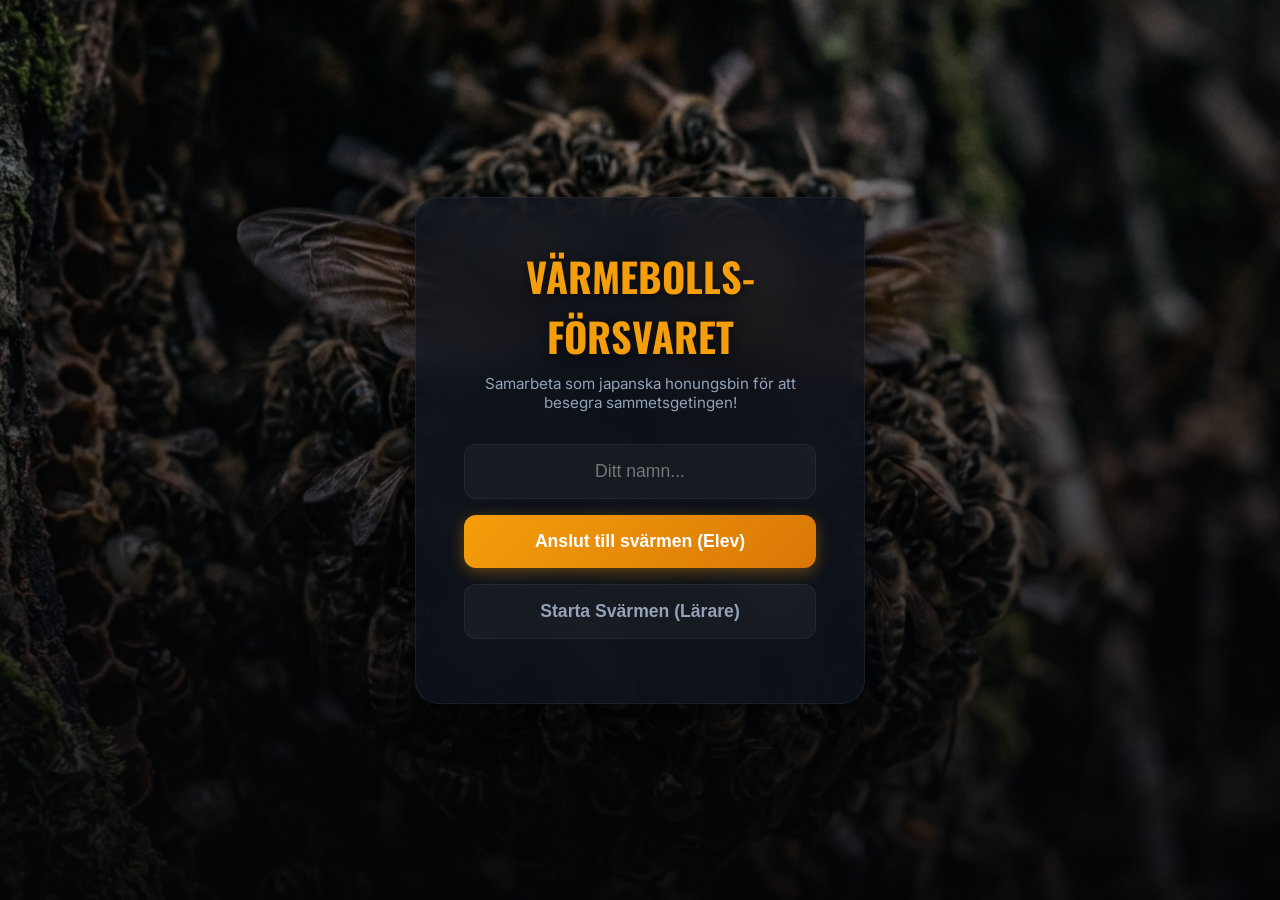
<file: varmebollen/index.html>
<!DOCTYPE html>
<html lang="sv">
<head>
    <meta charset="UTF-8">
    <meta name="viewport" content="width=device-width, initial-scale=1.0">
    <title>Värmebollsförsvaret</title>
    <link href="https://fonts.googleapis.com/css2?family=Inter:wght@400;600;700&family=Oswald:wght@500;700&display=swap" rel="stylesheet">
    <link rel="stylesheet" href="style.css">
</head>
<body>
    <div class="vb-login-wrap" id="loginScreen">
        <div class="vb-login-overlay"></div>
        <div class="vb-login-card">
            <h1>VÄRMEBOLLS-FÖRSVARET</h1>
            <p>Samarbeta som japanska honungsbin för att besegra sammetsgetingen!</p>
            <input type="text" id="playerName" class="vb-input" placeholder="Ditt namn..." autocomplete="off">
            <button class="vb-btn" onclick="joinGame(false)">Anslut till svärmen (Elev)</button>
            <button class="vb-btn vb-btn-secondary" onclick="joinGame(true)">Starta Svärmen (Lärare)</button>
        </div>
    </div>

    <canvas class="vb-game-canvas" id="gameCanvas" style="display:none;"></canvas>
    
    <div class="vb-game-hud" id="gameHud" style="display:none;">
        <div class="vb-game-title">VÄRMEBOLLSFÖRSVARET</div>
        <div class="vb-temp-wrap">
            <div class="vb-temp-fill" id="tempFill"></div>
            <div class="vb-temp-text" id="tempText">25.0°C</div>
        </div>
        <div class="vb-status" id="gameStatus">Samla bina runt getingen!</div>
    </div>

    <div class="vb-instructions" id="instructions" style="display:none;">
        <h2 style="font-family:var(--vb-font-display);margin-bottom:0.5rem;">Instruktioner</h2>
        <p style="font-size:0.9rem;color:var(--vb-text-muted);margin-bottom:0.5rem;">
            Styr ditt bi med fingret eller muspekaren. Samarbeta med klassen — omringa getingen för att höja dess kroppstemperatur till 47°C! Men se upp, getingen äter bin som kommer för nära innan värmen stiger!
        </p>

        <div style="background:rgba(255,255,255,0.05); border:1px solid rgba(255,255,255,0.1); border-radius:12px; padding:1rem; margin: 1.5rem 0; text-align:left;">
            <div style="font-size:0.95rem; font-weight:bold; color:var(--vb-text); margin-bottom:1rem; text-align:center;">Så här ser ni ut i spelet:</div>
            <div style="display:flex; align-items:center; gap:1rem; margin-bottom:0.8rem;">
                <img src="../assets/hornet.png" alt="Sammetsgeting" style="width:48px; height:48px; object-fit:cover; border-radius:8px; border:1px solid rgba(255,255,255,0.2);">
                <span style="font-size:1.2rem; color:var(--vb-text-muted);">➞</span>
                <div style="width:24px; height:24px; border-radius:50%; background:#f97316; flex-shrink:0; box-shadow: 0 0 10px rgba(249,115,22,0.5);"></div>
                <span style="font-size:0.9rem; color:var(--vb-text);"><strong>Sammetsgeting</strong><br><span style="color:var(--vb-text-muted); font-size:0.8rem;">Fienden (ai-styrd)</span></span>
            </div>
            <div style="display:flex; align-items:center; gap:1rem; margin-bottom:0.8rem;">
                <img src="../assets/bee.png" alt="Honungsbi" style="width:48px; height:48px; object-fit:cover; border-radius:8px; border:1px solid rgba(255,255,255,0.2);">
                <span style="font-size:1.2rem; color:var(--vb-text-muted);">➞</span>
                <div style="width:20px; height:20px; border-radius:50%; background:#eab308; flex-shrink:0;"></div>
                <span style="font-size:0.9rem; color:var(--vb-text);"><strong>Honungsbin</strong><br><span style="color:var(--vb-text-muted); font-size:0.8rem;">Dina klasskamrater</span></span>
            </div>
            <div style="display:flex; align-items:center; gap:1rem;">
                <img src="../assets/bee.png" alt="Ditt Bi" style="width:48px; height:48px; object-fit:cover; border-radius:8px; border:1px solid rgba(255,255,255,0.2);">
                <span style="font-size:1.2rem; color:var(--vb-text-muted);">➞</span>
                <div style="width:20px; height:20px; border-radius:50%; background:#eab308; border:3px solid #ef4444; flex-shrink:0; position:relative;">
                    <div style="position:absolute; top:-6px; left:-6px; right:-6px; bottom:-6px; border:1px solid rgba(239,68,68,0.5); border-radius:50%;"></div>
                </div>
                <span style="font-size:0.9rem; color:var(--vb-text);"><strong>Ditt eget bi</strong><br><span style="color:var(--vb-text-muted); font-size:0.8rem;">(Markerat med röd ring)</span></span>
            </div>
        </div>

        <div id="studentWaitMsg" style="display:none; font-size:1.1rem; color:var(--vb-accent); margin-bottom: 1rem; font-weight: bold; animation: pulse 1.5s infinite;">
            Väntar på att läraren ska starta spelet...
        </div>

        <button class="vb-btn" id="teacherStartBtn" onclick="startGamePlay()" style="width: 100%; display:none;">Börja spela!</button>
    </div>

    <script src="game.js"></script>
</body>
</html>
</file>
<file: varmebollen/style.css>
:root {
    --vb-bg-deep: #050508;
    --vb-bg-surface: rgba(15, 20, 30, 0.7);
    --vb-bg-glass: rgba(255, 255, 255, 0.04);
    --vb-border: rgba(255, 255, 255, 0.06);
    --vb-accent: #f59e0b;
    --vb-accent-glow: rgba(245, 158, 11, 0.35);
    --vb-danger: #ef4444;
    --vb-text: #f0f4f8;
    --vb-text-muted: #94a3b8;
    --vb-font: 'Inter', sans-serif;
    --vb-font-display: 'Oswald', sans-serif;
}

*, *::before, *::after { margin: 0; padding: 0; box-sizing: border-box; }
html { font-size: 16px; scroll-behavior: smooth; }
body {
    font-family: var(--vb-font);
    background: var(--vb-bg-deep);
    color: var(--vb-text);
    overflow: hidden;
    min-height: 100vh;
}

/* === LOGIN SCREEN === */
.vb-login-wrap {
    position: fixed; inset: 0; z-index: 100;
    display: flex; align-items: center; justify-content: center;
    background: url('assets/hero.png') center/cover no-repeat;
    transition: opacity 0.5s;
}
.vb-login-overlay {
    position: absolute; inset: 0;
    background: linear-gradient(to bottom, rgba(5,5,8,0.4), rgba(5,5,8,0.9));
}
.vb-login-card {
    position: relative; z-index: 101;
    background: var(--vb-bg-surface);
    backdrop-filter: blur(20px);
    border: 1px solid var(--vb-border);
    border-radius: 24px;
    padding: 3rem; text-align: center;
    max-width: 450px; width: 90%;
    box-shadow: 0 10px 40px rgba(0,0,0,0.5);
    animation: slideUp 0.6s ease-out;
}
.vb-login-card h1 {
    font-family: var(--vb-font-display);
    font-size: 2.5rem; font-weight: 700;
    margin-bottom: 0.5rem; color: var(--vb-accent);
    text-shadow: 0 2px 10px rgba(0,0,0,0.5);
}
.vb-login-card p {
    color: var(--vb-text-muted);
    font-size: 0.95rem; margin-bottom: 2rem;
}
.vb-input {
    width: 100%; padding: 1rem 1.5rem;
    background: var(--vb-bg-glass);
    border: 1px solid var(--vb-border);
    border-radius: 12px;
    color: #fff; font-size: 1.1rem;
    outline: none; margin-bottom: 1rem;
    transition: border-color 0.2s;
    text-align: center;
}
.vb-input:focus { border-color: var(--vb-accent); }
.vb-btn {
    width: 100%; padding: 1rem;
    background: linear-gradient(135deg, #f59e0b, #d97706);
    color: #fff; border: none; border-radius: 12px;
    font-size: 1.1rem; font-weight: 700;
    cursor: pointer; box-shadow: 0 4px 15px var(--vb-accent-glow);
    transition: transform 0.2s; margin-bottom: 1rem;
}
.vb-btn:hover { transform: translateY(-2px); }
.vb-btn-secondary {
    background: var(--vb-bg-glass);
    border: 1px solid var(--vb-border);
    color: var(--vb-text-muted); box-shadow: none;
}
.vb-btn-secondary:hover { border-color: var(--vb-text-muted); color: #fff; }

/* === GAME HUD === */
.vb-game-canvas { width: 100%; height: 100%; display: block; touch-action: none; }
.vb-game-hud {
    position: fixed; top: 1rem; left: 50%; transform: translateX(-50%);
    z-index: 50; display: flex; flex-direction: column; align-items: center; gap: 0.5rem;
    pointer-events: none;
}
.vb-game-title {
    font-family: var(--vb-font-display); font-size: 1.3rem; font-weight: 700;
    text-shadow: 0 2px 8px rgba(0,0,0,0.8);
}
.vb-temp-wrap {
    width: 240px; height: 24px;
    background: rgba(15, 20, 30, 0.8); border: 1px solid var(--vb-border);
    border-radius: 12px; overflow: hidden; position: relative;
}
.vb-temp-fill {
    height: 100%; width: 0%; border-radius: 12px;
    background: linear-gradient(90deg, #3b82f6, #f59e0b, #ef4444, #dc2626);
    transition: width 0.3s ease;
}
.vb-temp-text {
    position: absolute; inset: 0; display: flex; align-items: center; justify-content: center;
    font-size: 0.75rem; font-weight: 700; text-shadow: 0 1px 3px rgba(0,0,0,0.5);
}
.vb-status { font-size: 0.8rem; color: var(--vb-text-muted); text-shadow: 0 1px 4px rgba(0,0,0,0.8); }

/* === OVERLAYS === */
.vb-instructions {
    position: fixed; bottom: 1.5rem; left: 50%; transform: translateX(-50%);
    z-index: 50; max-width: 450px; width: 90%;
    background: rgba(15, 20, 30, 0.85); backdrop-filter: blur(20px);
    border: 1px solid var(--vb-border); border-radius: 16px;
    padding: 1.5rem; text-align: center;
    animation: slideUp 0.5s ease-out;
}
.vb-victory, .vb-defeat {
    position: fixed; inset: 0; z-index: 100;
    display: flex; flex-direction: column; align-items: center; justify-content: center;
    background: rgba(5, 5, 8, 0.95); backdrop-filter: blur(8px);
    text-align: center; padding: 2rem; animation: slideUp 0.5s ease-out;
}
.vb-victory h1 { color: var(--vb-accent); font-family: var(--vb-font-display); font-size: 4rem; margin-bottom: 1rem; }
.vb-defeat h1 { color: var(--vb-danger); font-family: var(--vb-font-display); font-size: 4rem; margin-bottom: 1rem; }
.vb-victory p, .vb-defeat p { max-width: 500px; color: var(--vb-text-muted); margin-bottom: 2rem; line-height: 1.6; }

@keyframes slideUp { from { opacity: 0; transform: translateY(30px); } to { opacity: 1; transform: translateY(0); } }
</file>
